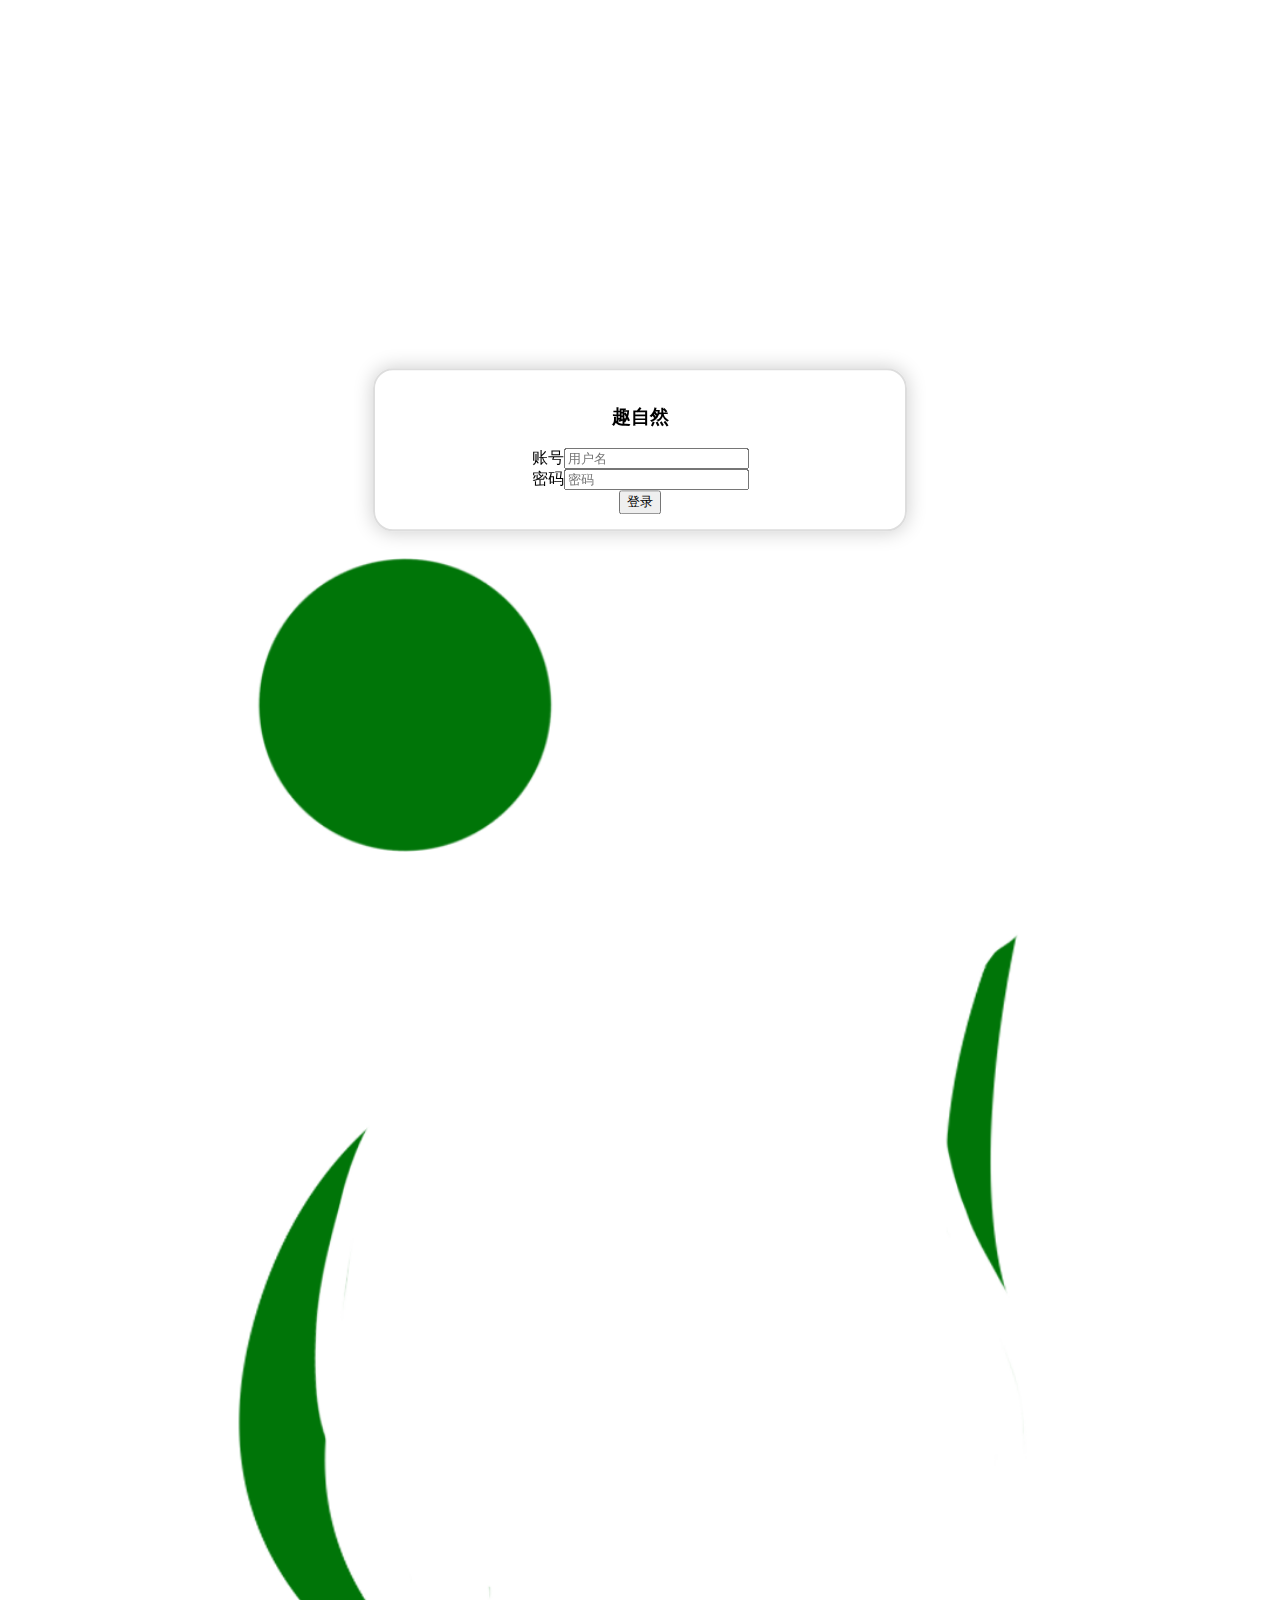
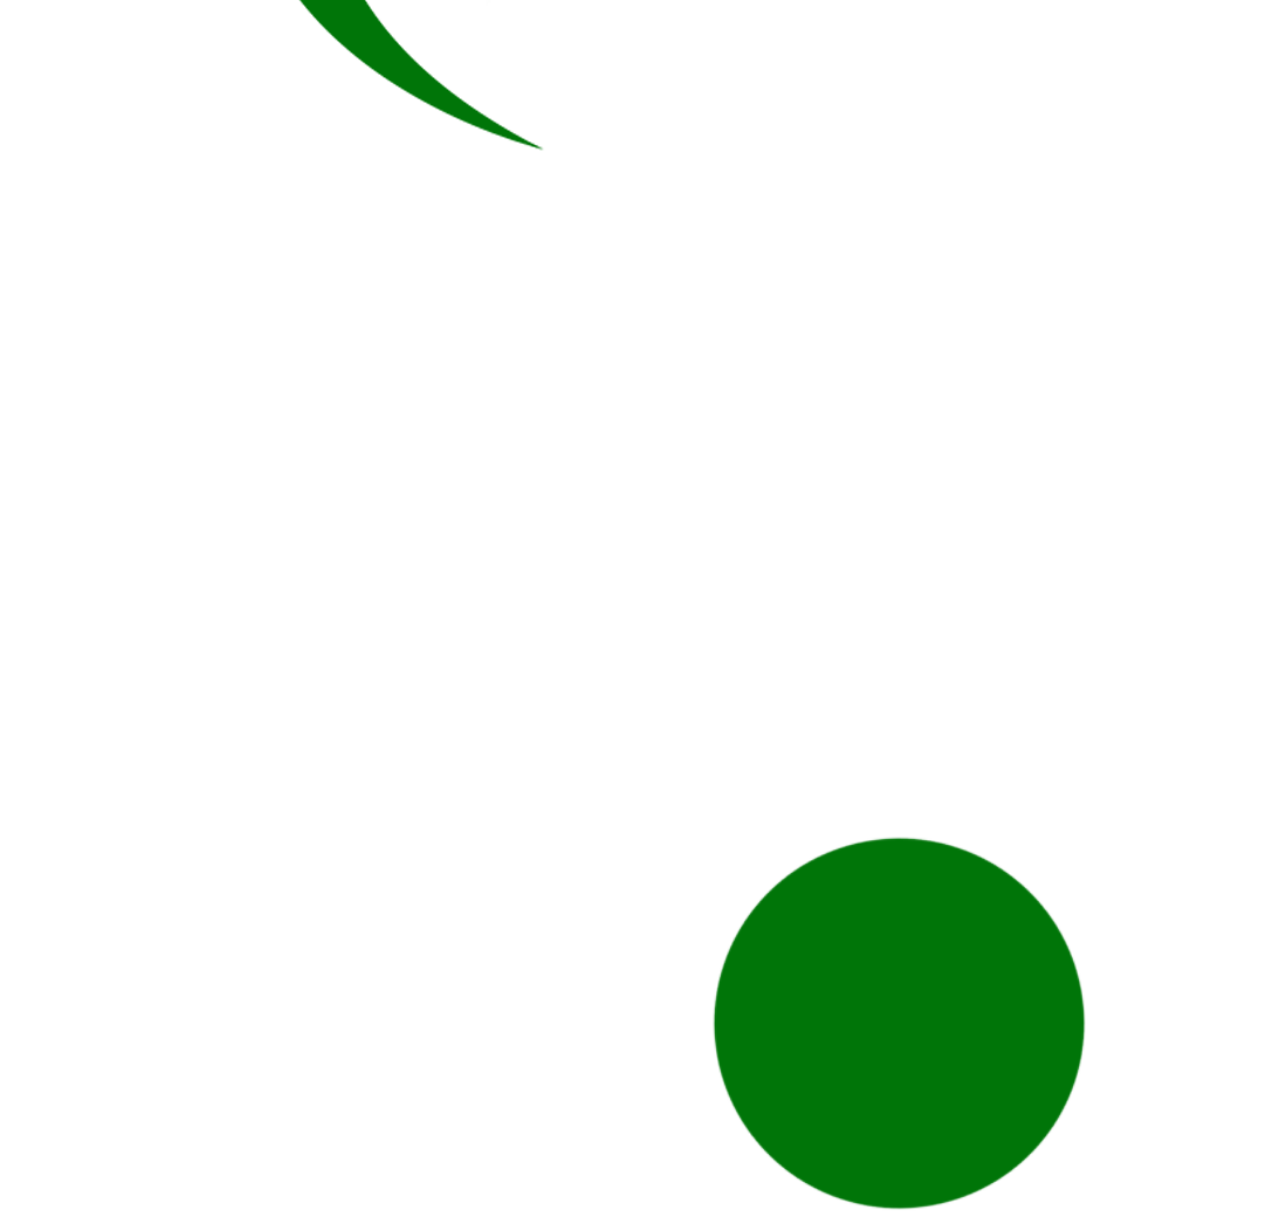
<file: index.html>
<!DOCTYPE html>
<html>
<head>
    <title>GIF动画播放</title>
    <meta charset="UTF-8">
    <meta content="width=device-width, initial-scale=1.0, maximum-scale=1.0, user-scalable=no" name="viewport">
    <meta content="width=device-width, initial-scale=1" name="viewport">
    <style>
        /* 根据需要设置图片容器的宽度和高度 */
        .image-container {
            width: 100%;
            max-width: 100%; /* 图片容器的最大宽度，根据需要调整 */
            height: auto; /* 高度自适应，保持宽高比例 */
            overflow: hidden; /* 超出容器范围的部分隐藏 */
        }
        /* 根据需要设置图像的宽度和高度 */
        .image-container img {
            width: 100%;
            height: auto; /* 高度自适应，保持图像比例 */
        }

    </style>
    <style>
        .input_text{
            border-radius: 10px;
        }
        .login-popup{
            align-items: center;
            border-radius: 20px;
            border: 2px solid #ddd;
            box-shadow: 0 0 20px rgba(0,0,0,0.2);
            position: absolute;
            top: 50%;
            left: 50%;
            transform: translate(-50%, -50%);
            width: 60%;
            max-width: 500px;
            background-color: rgba(255, 255, 255, 0.3);
            padding: 15px;
            backdrop-filter: blur(10px);
            text-align: center;
        }
    </style>
</head>
<body>
<div class="image-container">
    <img src="res/img/SHIO.gif" alt="GIF Animation">
</div>

<script>
    function login(){
        location.replace("opreation.html")
    }
    // 获取图片元素
    var img = document.querySelector('img');

    // 监听图片加载完成事件
    img.addEventListener('load', function() {
        // 设置定时器，在动画播放完成后停留在页面并弹出登录框
        setTimeout(function() {
            // 创建登录框元素
            var loginPopup = document.createElement('div');
            loginPopup.classList.add('login-popup');
            loginPopup.innerHTML = '<h3>趣自然</h3>' +
                '账号<input type="text" placeholder="用户名">' +
                '<br>密码<input type="password" placeholder="密码"><br><button onclick="login()">登录</button>';

            // 将登录框添加到页面中
            document.body.appendChild(loginPopup);
        }, img.duration * 1000); // 使用图片的持续时间作为定时器延迟时间，单位为毫秒
    });
</script>
</body>
</html>
</file>
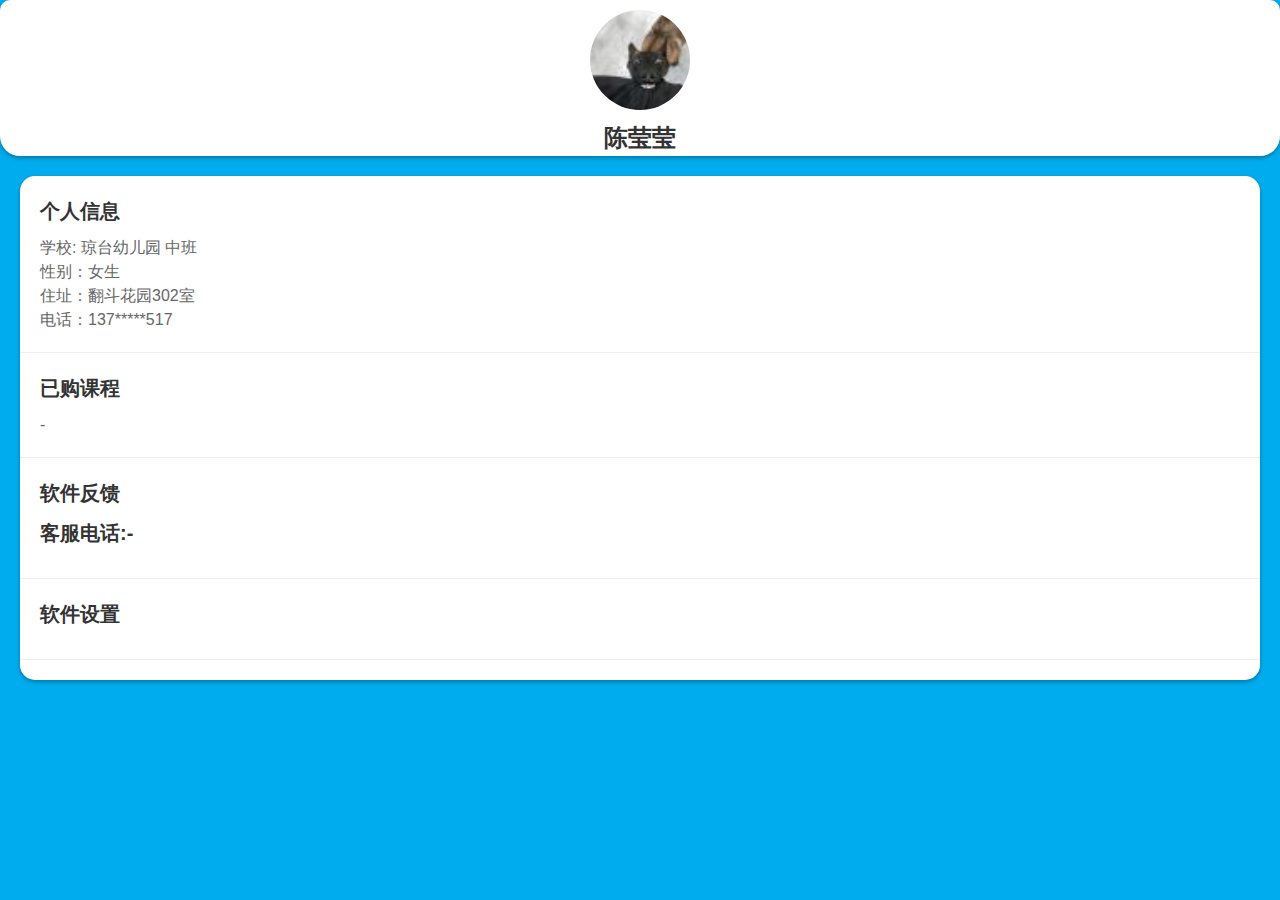
<file: BabyInfo.html>
<!DOCTYPE html>
<html lang="en">
<head>
    <meta charset="UTF-8">
    <meta content="width=device-width, initial-scale=1.0" name="viewport">
    <title>个人页面</title>
    <style>
        * {
            margin: 0;
            padding: 0;
            box-sizing: border-box;
        }

        body {
            background-color: #F5F5F5;
            font-family: Arial, sans-serif;
            font-size: 16px;
            line-height: 1.5;
        }

        header {
            background-color: #FFF;
            height: 10%;
            display: flex;
            flex-direction: column;
            justify-content: center;
            align-items: center;
            box-shadow: 0 2px 4px rgba(0, 0, 0, 0.3);
            border-radius: 10px 10px 20px 20px;
        }

        header img {
            margin-top: 10px;
            width: 100px;
            border-radius: 50%;
        }

        header h1 {
            margin-top: 10px;
            font-size: 24px;
            font-weight: 600;
            color: #333;
        }

        main {
            background-color: #FFF;
            margin: 20px;
            box-shadow: 0 2px 4px rgba(0, 0, 0, 0.3);
            border-radius: 15px;
        }

        .module {
            padding: 20px;
            border-bottom: 1px solid #EEE;
        }

        .module:last-child {
            border-bottom: none;
        }

        .module h2 {
            font-size: 20px;
            font-weight: 600;
            margin-bottom: 10px;
            color: #333;
        }

        .module p {
            font-size: 16px;
            line-height: 1.5;
            color: #666;
        }
    </style>
</head>
<body style="background-color: #00aced">
<header>
    <img alt="头像" src="res/img/man.jpg">
    <h1>陈莹莹</h1>
</header>
<main>
    <div class="module">
        <h2>个人信息</h2>
        <p>学校: 琼台幼儿园 中班</p>
        <p>性别：女生</p>
        <p>住址：翻斗花园302室</p>
        <p>电话：137*****517</p>
    </div>
    <div class="module">
        <h2>已购课程</h2>
        <p>-</p>
    </div>
    <div class="module">
        <h2>软件反馈</h2>
        <h2>客服电话:-</h2>
    </div>
    <div class="module">
        <h2>软件设置</h2>
    </div>
    <div style="padding-top: 20px"></div>
</main>
</body>
</html>
</file>
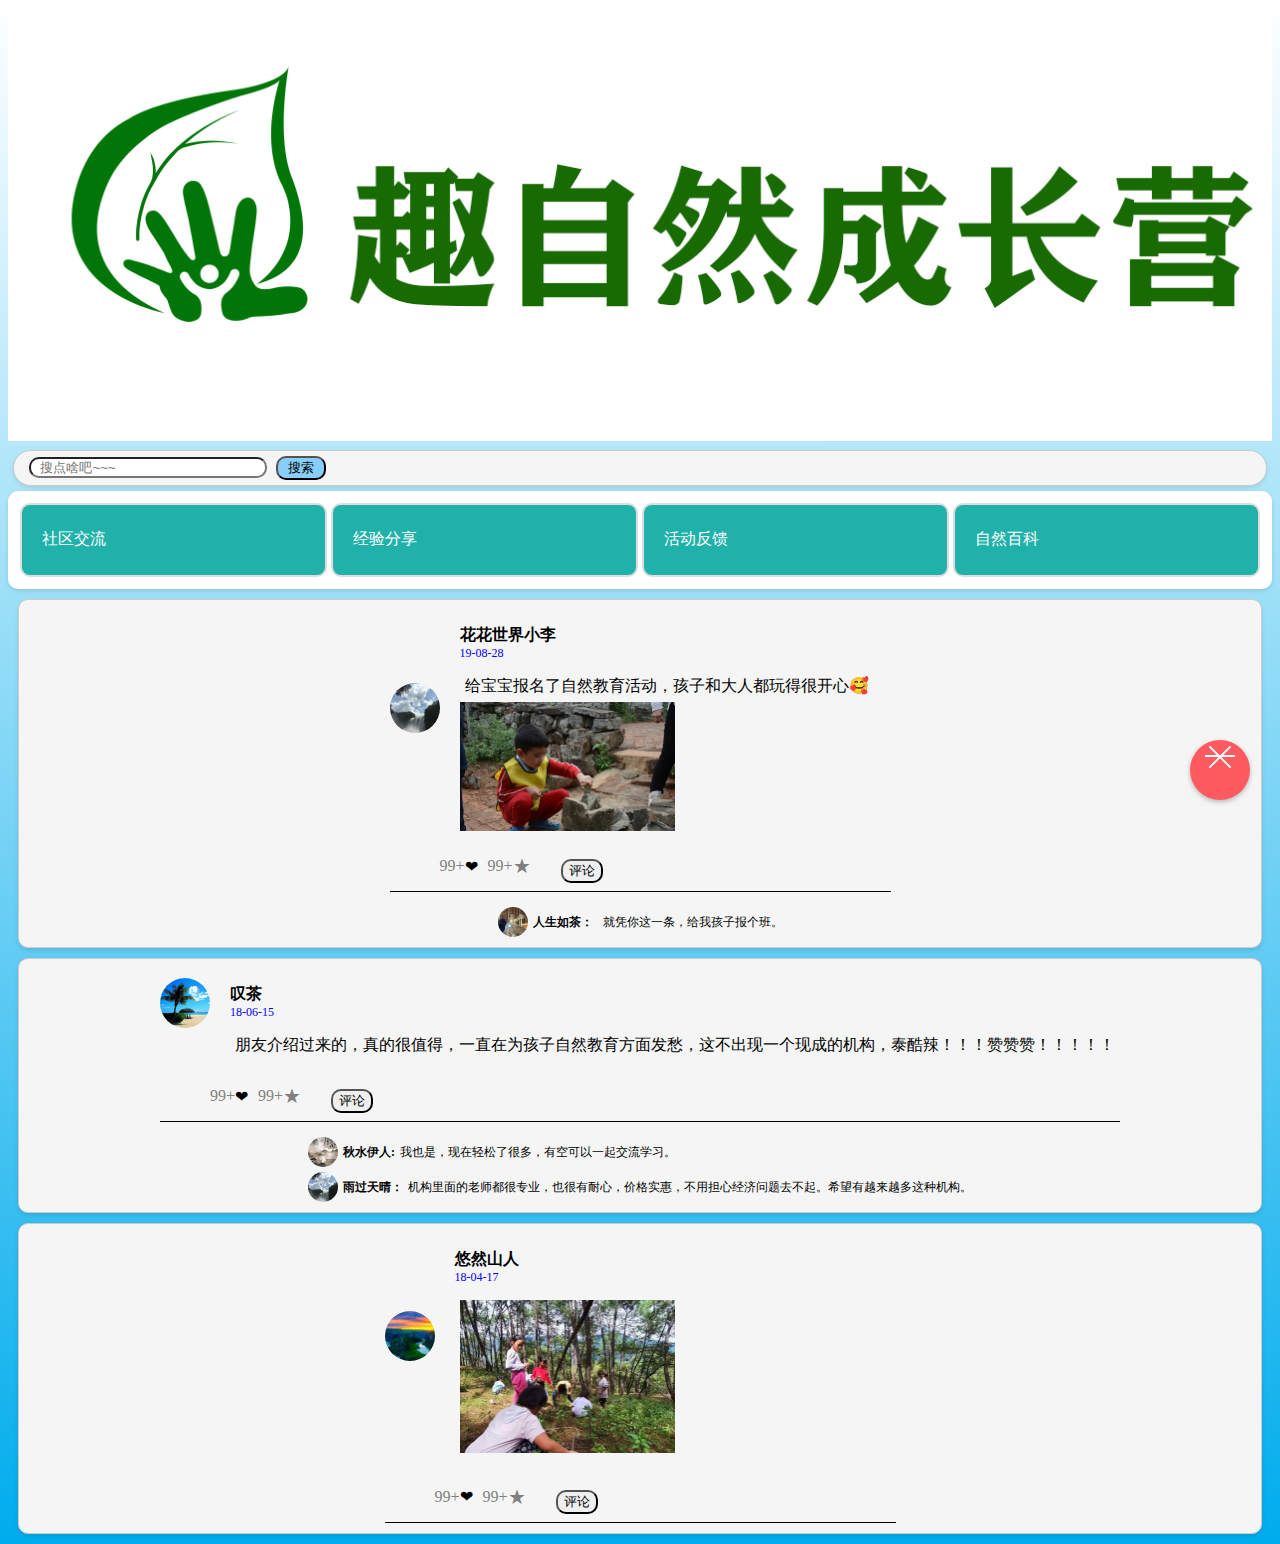
<file: communication_hotel.html>
<!DOCTYPE html>
<html>
<head>
    <meta charset="UTF-8">
    <meta content="width=device-width, initial-scale=1.0, maximum-scale=1.0, user-scalable=no" name="viewport">
    <meta content="width=device-width, initial-scale=1" name="viewport">
    <title>生活驿站</title>

    <link rel="stylesheet" href="css/Tieba.css">
</head>
<body style="background: linear-gradient(to top, #00aced, #ffffff);">
<div class="Title">
    <div class="container">
        <img style="height: 5%" src="res/img/banner.png" alt="Image">
        <div class="overlay"></div>
    </div>

</div>

<div class="modelNew" >
    <input type="text" placeholder="  搜点啥吧~~~"
           style="width: 230px; margin-left: 10px;margin-right: 5px; border-radius: 10px;">
    <input type="submit" value="搜索"
           style="width: 50px;border-radius: 10PX;background-color: lightskyblue;"
           onclick="alert('暂时找不到哦')">
</div>

<div class="floating-button">
    <div class="floating-button-icon">
        <div class="floating-button-cross"></div>
    </div>
</div>
<div class="message-box">
    <form>
        <textarea placeholder="发个帖子和大家聊聊把~~~~"></textarea>
    </form>
    <button type="submit" style="border-radius: 10px;border: 1px solid #ddd;
        background-color: lightskyblue;color: white;margin-bottom: 160px">发布</button>
</div>

<div class="card">
    <div class="NameAndImg">

        <div class="card-a">
            <div class="card-v">
                <a href="communication_new.html" >社区交流</a>
            </div>
        </div>

        <div class="card-a">
            <div class="card-v">
                <a href="">经验分享</a>
            </div>
        </div>

        <div class="card-a">
            <div class="card-v">
                <a href="communication_share.html">活动反馈 </a>
            </div>
        </div>

        <div class="card-a">
            <div class="card-v">
                <a href="communication_knowledge.html">自然百科</a>
            </div>
        </div>

    </div>
</div>
<div class="model">
    <!--帖子1-->
    <div class="post" id="post1">
        <img src="res/img/user/man_9.jpg"  alt="Avatar" class="avatar">
        <div class="post-details">
            <div class="name">花花世界小李</div>
            <div class="time">19-08-28</div>
            <div class="content">给宝宝报名了自然教育活动，孩子和大人都玩得很开心🥰</div>
            <img class="imgShow" src="res/img/photo/img_10.png">
            <div class="actions">
                <p style="color:gray;size: 1px;margin-left: -20px">99+</p>
                <div class="action-item like-icon" onclick="toggleLike('post1')"></div>
                <p style="color:gray;margin-left: -10px;">99+</p>
                <div class="action-item shared-icon" onclick="toggleShare('post1')">&#9733;</div>
                <div class="comment-input">
                    <button class="" style="margin-left:10px;border-radius: 10px " onclick="toggleCommentBox('post1')">评论</button>
                    <div class="comment-box">
                        <textarea placeholder="友好交流吧..."></textarea>
                        <button class="submit-button" onclick="postComment(this, 'post1')">发布</button>
                    </div>
                </div>
            </div>
        </div>
    </div>

    <div class="comments">
        <div class="comment">
            <img src="res/img/user/man_14.jpg" alt="Avatar" class="comment-avatar">
            <div class="comment-name" style="margin-right: 5px;text-align: left">人生如茶：</div>
            <div class="comment-content">就凭你这一条，给我孩子报个班。</div>
        </div>

    </div>
</div>

<div class="model">
    <!--帖子1-->
    <div class="post" id="post2">
        <img src="res/img/user/man_13.jpg"  alt="Avatar" class="avatar">
        <div class="post-details">
            <div class="name">叹茶</div>
            <div class="time">18-06-15</div>
            <div class="content">朋友介绍过来的，真的很值得，一直在为孩子自然教育方面发愁，这不出现一个现成的机构，泰酷辣！！！赞赞赞！！！！！</div>
            <div class="actions">
                <p style="color:gray;size: 1px;margin-left: -20px">99+</p>
                <div class="action-item like-icon" onclick="toggleLike('post2')"></div>
                <p style="color:gray;margin-left: -10px;">99+</p>
                <div class="action-item shared-icon" onclick="toggleShare('post2')">&#9733;</div>
                <div class="comment-input">
                    <button class="" style="margin-left:10px; border-radius: 10px" onclick="toggleCommentBox('post2')">评论</button>
                    <div class="comment-box">
                        <textarea placeholder="良言一句三冬暖..."></textarea>
                        <button class="submit-button" onclick="postComment(this, 'post2')">发布</button>
                    </div>
                </div>
            </div>
        </div>
    </div>

    <!--评论区1-->
    <div class="comments">
        <div class="comment">
            <img src="res/img/user/man_11.jpg" alt="Avatar" class="comment-avatar">
            <div class="comment-name">秋水伊人:</div>
            <div class="comment-content">我也是，现在轻松了很多，有空可以一起交流学习。</div>
        </div>
        <div class="comment">
            <img src="res/img/user/man_9.jpg" alt="Avatar" class="comment-avatar">
            <div class="comment-name" >雨过天晴：</div>
            <div class="comment-content">机构里面的老师都很专业，也很有耐心，价格实惠，不用担心经济问题去不起。希望有越来越多这种机构。</div>
        </div>

    </div>
</div>

<div class="model">
    <!--帖子1-->
    <div class="post" id="post3">
        <img src="res/img/user/man_12.jpg"  alt="Avatar" class="avatar">
        <div class="post-details">
            <div class="name">悠然山人</div>
            <div class="time">18-04-17</div>
            <div class="content"><img class="imgShow" src="res/img/photo/img_8.png"></div>
            <div class="actions">
                <p style="color:gray;size: 1px;margin-left: -20px">99+</p>
                <div class="action-item like-icon" onclick="toggleLike('post3')"></div>
                <p style="color:gray;margin-left: -10px;">99+</p>
                <div class="action-item shared-icon" onclick="toggleShare('post3')">&#9733;</div>
                <div class="comment-input">
                    <button class="" style="margin-left:10px;border-radius: 10px " onclick="toggleCommentBox('post3')">评论</button>
                    <div class="comment-box">
                        <textarea placeholder="随时随地上网冲浪..."></textarea>
                        <button class="submit-button" onclick="postComment(this, 'post3')">发布</button>
                    </div>
                </div>
            </div>
        </div>
    </div>


</div>



<script>
    var isLiked = false;
    var isShared = false;
    var postId = null;

    function toggleLike(postId) {
        var likeButton = document.getElementById(postId).querySelector('.action-item.like-icon');
        isLiked = !isLiked;
        likeButton.classList.toggle('liked');
    }

    function toggleShare(postId) {
        var shareButton = document.getElementById(postId).querySelector('.action-item.shared-icon');
        isShared = !isShared;

        shareButton.classList.toggle('shared');
        hideCommentBox(commentBox);
    }

    function hideCommentBox(commentBox) {
        commentBox.style.display = 'none';
    }

    function toggleCommentBox(postId) {
        var commentBox = document.getElementById(postId).querySelector('.comment-box');
        var isCommentBoxVisible = commentBox.style.display === 'block';

        if (isCommentBoxVisible) {
            commentBox.style.display = 'none';
        } else {
            commentBox.style.display = 'block';
            var commentInput = commentBox.querySelector('textarea');
            commentInput.focus();
        }
    }

    function postComment(button, postId) {
        var commentBox = button.parentNode;
        var commentInput = commentBox.querySelector('textarea');
        var commentContent = commentInput.value;

        if (commentContent.trim() !== '') {
            var commentElement = document.createElement('div');
            commentElement.classList.add('comment');

            var avatarElement = document.createElement('img');
            avatarElement.classList.add('comment-avatar');
            avatarElement.src = 'res/img/man.jpg';
            commentElement.appendChild(avatarElement);

            var nameElement = document.createElement('div');
            nameElement.classList.add('comment-name');
            nameElement.textContent = '我:';
            commentElement.appendChild(nameElement);

            var contentElement = document.createElement('div');
            contentElement.classList.add('comment-content');
            contentElement.textContent = commentContent;
            commentElement.appendChild(contentElement);

            var commentsContainer = document.getElementById(postId).nextElementSibling;
            commentsContainer.appendChild(commentElement);

            commentInput.value = '';
            hideCommentBox(commentBox);
        }
    }

    document.addEventListener('click', function(event) {
        var targetElement = event.target;
        var commentInput = document.querySelector('.comment-input');

        if (!commentInput.contains(targetElement)) {
            hideCommentBox();
        }
    });
</script>
<script>
    const floatingButton = document.querySelector('.floating-button');
    const messageBox = document.querySelector('.message-box');

    floatingButton.addEventListener('click', () => {
        messageBox.style.display = 'flex';
    });

    document.addEventListener('click', (event) => {
        if (!messageBox.contains(event.target) && !floatingButton.contains(event.target)) {
            messageBox.style.display = 'none';
        }
    });

</script>
</body>
</html>
</file>
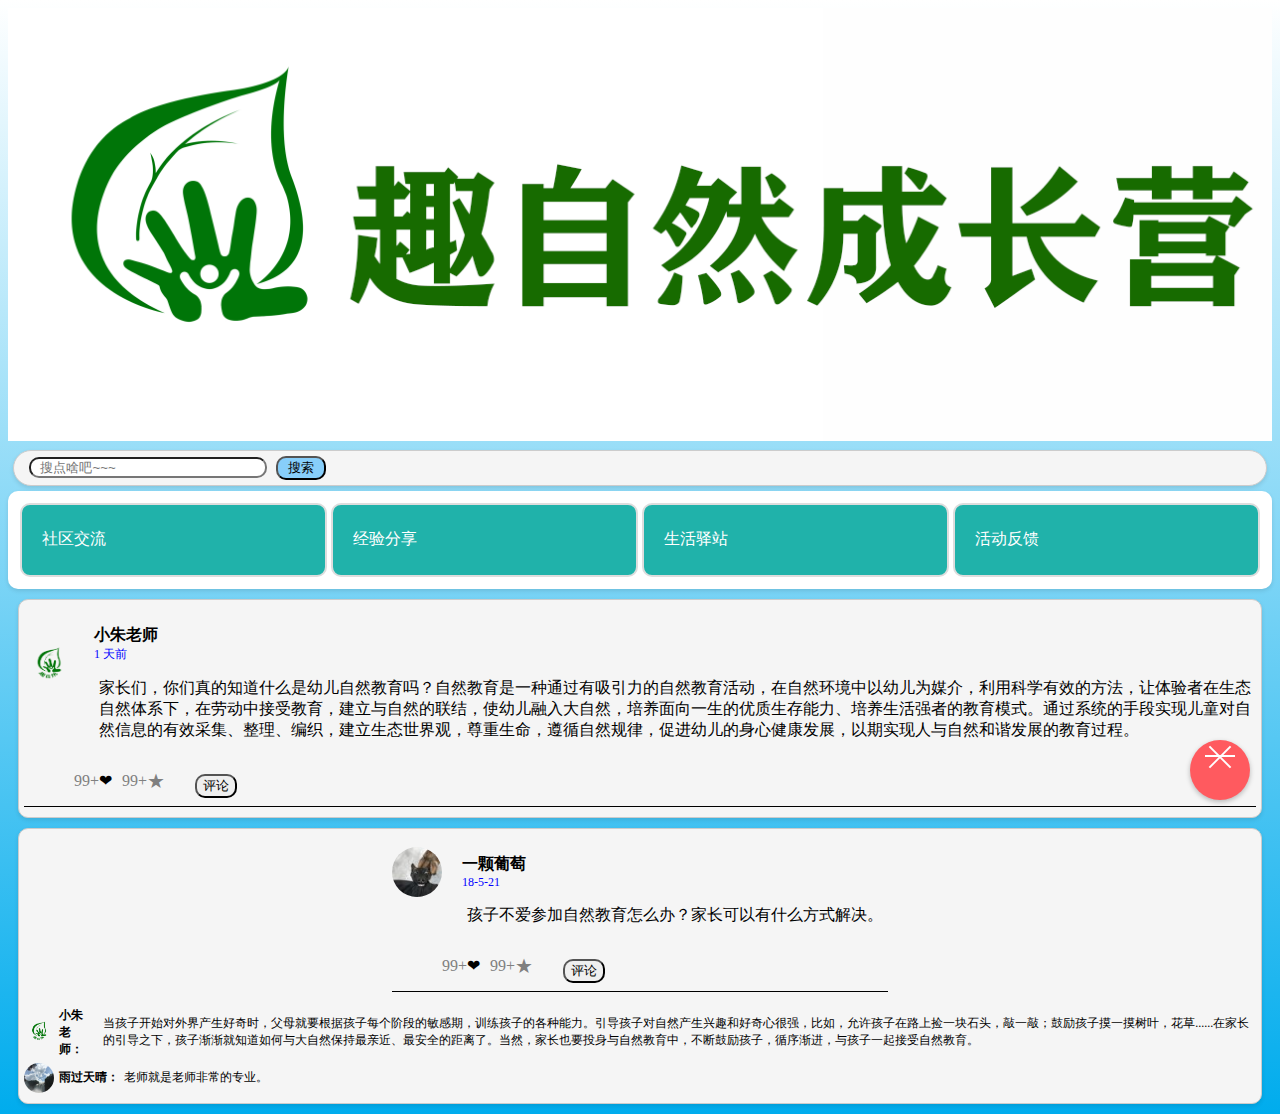
<file: communication_knowledge.html>
<!DOCTYPE html>
<html>
<head>
    <meta charset="UTF-8">
    <meta content="width=device-width, initial-scale=1.0, maximum-scale=1.0, user-scalable=no" name="viewport">
    <meta content="width=device-width, initial-scale=1" name="viewport">
    <title>自然百科</title>

    <link rel="stylesheet" href="css/Tieba.css">
</head>
<body style="background: linear-gradient(to top, #00aced, #ffffff);">
<div class="Title">
    <div class="container">
        <img style="height: 5%" src="res/img/banner.png" alt="Image">
        <div class="overlay"></div>
    </div>

</div>

<div class="modelNew" >
    <input type="text" placeholder="  搜点啥吧~~~"
           style="width: 230px; margin-left: 10px;margin-right: 5px; border-radius: 10px;">
    <input type="submit" value="搜索"
           style="width: 50px;border-radius: 10PX;background-color: lightskyblue;"
           onclick="alert('暂时找不到哦')">
</div>

<div class="floating-button">
    <div class="floating-button-icon">
        <div class="floating-button-cross"></div>
    </div>
</div>
<div class="message-box">
    <form>
        <textarea placeholder="发个帖子和大家聊聊把~~~~"></textarea>
    </form>
    <button type="submit" style="border-radius: 10px;border: 1px solid #ddd;
        background-color: lightskyblue;color: white;margin-bottom: 160px">发布</button>
</div>

<div class="card">
    <div class="NameAndImg">

        <div class="card-a">
            <div class="card-v">
                <a href="communication_new.html" >社区交流</a>
            </div>
        </div>

        <div class="card-a">
            <div class="card-v">
                <a href="#">经验分享</a>
            </div>
        </div>

        <div class="card-a">
            <div class="card-v">
                <a href="communication_hotel.html">生活驿站 </a>
            </div>
        </div>

        <div class="card-a">
            <div class="card-v">
                <a href="communication_share.html">活动反馈</a>
            </div>
        </div>

    </div>
</div>
<div class="model">
    <!--帖子1-->
    <div class="post" id="post1">
        <img src="img/logo.png"  alt="Avatar" class="avatar">
        <div class="post-details">
            <div class="name">小朱老师</div>
            <div class="time">1 天前</div>
            <div class="content">家长们，你们真的知道什么是幼儿自然教育吗？自然教育是一种通过有吸引力的自然教育活动，在自然环境中以幼儿为媒介，利用科学有效的方法，让体验者在生态自然体系下，在劳动中接受教育，建立与自然的联结，使幼儿融入大自然，培养面向一生的优质生存能力、培养生活强者的教育模式。通过系统的手段实现儿童对自然信息的有效采集、整理、编织，建立生态世界观，尊重生命，遵循自然规律，促进幼儿的身心健康发展，以期实现人与自然和谐发展的教育过程。</div>
            <div class="actions">
                <p style="color:gray;size: 1px;margin-left: -20px">99+</p>
                <div class="action-item like-icon" onclick="toggleLike('post1')"></div>
                <p style="color:gray;margin-left: -10px;">99+</p>
                <div class="action-item shared-icon" onclick="toggleShare('post1')">&#9733;</div>
                <div class="comment-input">
                    <button class="" style="margin-left:10px;border-radius: 10px " onclick="toggleCommentBox('post1')">评论</button>
                    <div class="comment-box">
                        <textarea placeholder="友好交流吧..."></textarea>
                        <button class="submit-button" onclick="postComment(this, 'post1')">发布</button>
                    </div>
                </div>
            </div>
        </div>
    </div>


</div>

<div class="model">
    <!--帖子1-->
    <div class="post" id="post2">
        <img src="res/img/man.jpg"  alt="Avatar" class="avatar">
        <div class="post-details">
            <div class="name">一颗葡萄</div>
            <div class="time">18-5-21</div>
            <div class="content">孩子不爱参加自然教育怎么办？家长可以有什么方式解决。</div>
            <div class="actions">
                <p style="color:gray;size: 1px;margin-left: -20px">99+</p>
                <div class="action-item like-icon" onclick="toggleLike('post2')"></div>
                <p style="color:gray;margin-left: -10px;">99+</p>
                <div class="action-item shared-icon" onclick="toggleShare('post2')">&#9733;</div>
                <div class="comment-input">
                    <button class="" style="margin-left:10px; border-radius: 10px" onclick="toggleCommentBox('post2')">评论</button>
                    <div class="comment-box">
                        <textarea placeholder="良言一句三冬暖..."></textarea>
                        <button class="submit-button" onclick="postComment(this, 'post2')">发布</button>
                    </div>
                </div>
            </div>
        </div>
    </div>

    <!--评论区1-->
    <div class="comments">
        <div class="comment">
            <img src="img/logo.png" alt="Avatar" class="comment-avatar">
            <div class="comment-name" style="margin-right: 5px;text-align: left">小朱老师：</div>
            <div class="comment-content">当孩子开始对外界产生好奇时，父母就要根据孩子每个阶段的敏感期，训练孩子的各种能力。引导孩子对自然产生兴趣和好奇心很强，比如，允许孩子在路上捡一块石头，敲一敲；鼓励孩子摸一摸树叶，花草......在家长的引导之下，孩子渐渐就知道如何与大自然保持最亲近、最安全的距离了。当然，家长也要投身与自然教育中，不断鼓励孩子，循序渐进，与孩子一起接受自然教育。</div>
        </div>
        <div class="comment">
            <img src="res/img/user/man_9.jpg" alt="Avatar" class="comment-avatar">
            <div class="comment-name" >雨过天晴：</div>
            <div class="comment-content">老师就是老师非常的专业。</div>
        </div>

    </div>
</div>


<script>
    var isLiked = false;
    var isShared = false;
    var postId = null;

    function toggleLike(postId) {
        var likeButton = document.getElementById(postId).querySelector('.action-item.like-icon');
        isLiked = !isLiked;
        likeButton.classList.toggle('liked');
    }

    function toggleShare(postId) {
        var shareButton = document.getElementById(postId).querySelector('.action-item.shared-icon');
        isShared = !isShared;

        shareButton.classList.toggle('shared');
        hideCommentBox(commentBox);
    }

    function hideCommentBox(commentBox) {
        commentBox.style.display = 'none';
    }

    function toggleCommentBox(postId) {
        var commentBox = document.getElementById(postId).querySelector('.comment-box');
        var isCommentBoxVisible = commentBox.style.display === 'block';

        if (isCommentBoxVisible) {
            commentBox.style.display = 'none';
        } else {
            commentBox.style.display = 'block';
            var commentInput = commentBox.querySelector('textarea');
            commentInput.focus();
        }
    }

    function postComment(button, postId) {
        var commentBox = button.parentNode;
        var commentInput = commentBox.querySelector('textarea');
        var commentContent = commentInput.value;

        if (commentContent.trim() !== '') {
            var commentElement = document.createElement('div');
            commentElement.classList.add('comment');

            var avatarElement = document.createElement('img');
            avatarElement.classList.add('comment-avatar');
            avatarElement.src = 'res/img/man.jpg';
            commentElement.appendChild(avatarElement);

            var nameElement = document.createElement('div');
            nameElement.classList.add('comment-name');
            nameElement.textContent = '我:';
            commentElement.appendChild(nameElement);

            var contentElement = document.createElement('div');
            contentElement.classList.add('comment-content');
            contentElement.textContent = commentContent;
            commentElement.appendChild(contentElement);

            var commentsContainer = document.getElementById(postId).nextElementSibling;
            commentsContainer.appendChild(commentElement);

            commentInput.value = '';
            hideCommentBox(commentBox);
        }
    }

    document.addEventListener('click', function(event) {
        var targetElement = event.target;
        var commentInput = document.querySelector('.comment-input');

        if (!commentInput.contains(targetElement)) {
            hideCommentBox();
        }
    });
</script>
<script>
    const floatingButton = document.querySelector('.floating-button');
    const messageBox = document.querySelector('.message-box');

    floatingButton.addEventListener('click', () => {
        messageBox.style.display = 'flex';
    });

    document.addEventListener('click', (event) => {
        if (!messageBox.contains(event.target) && !floatingButton.contains(event.target)) {
            messageBox.style.display = 'none';
        }
    });

</script>
</body>
</html>
</file>
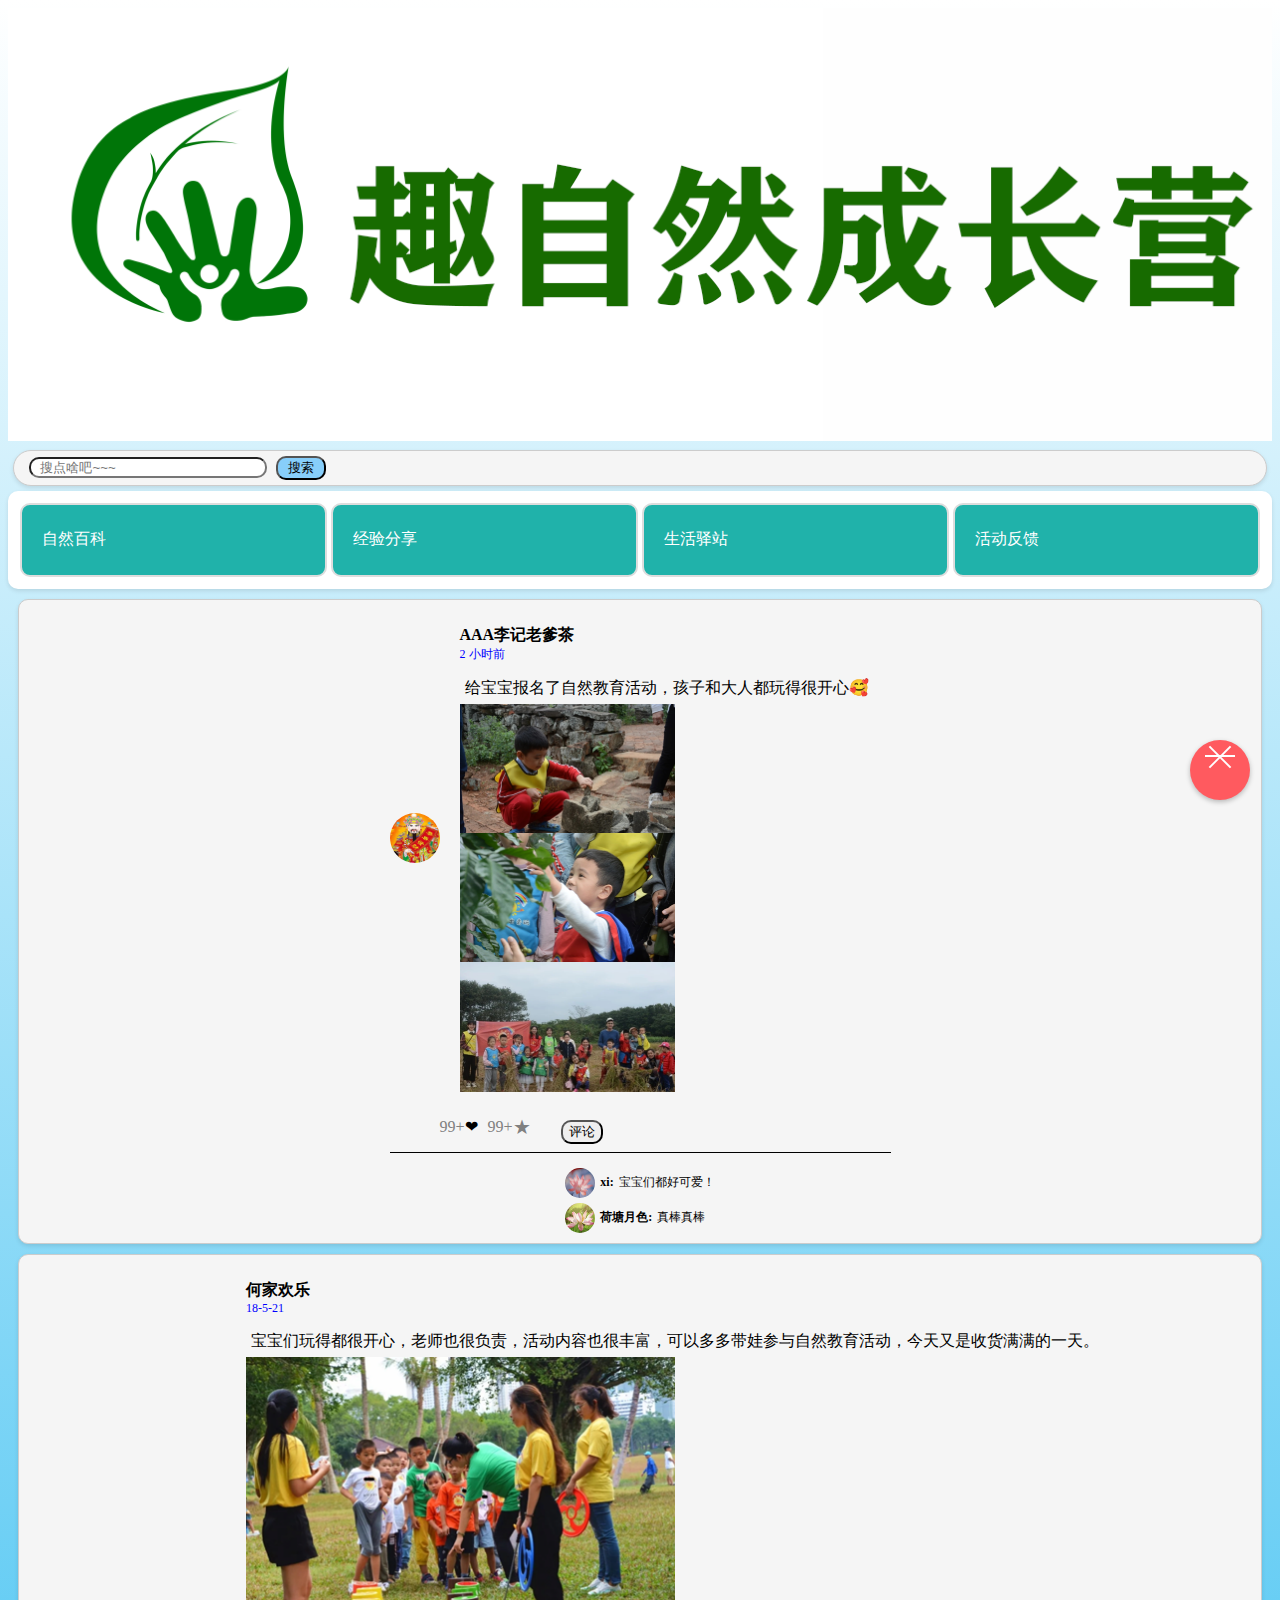
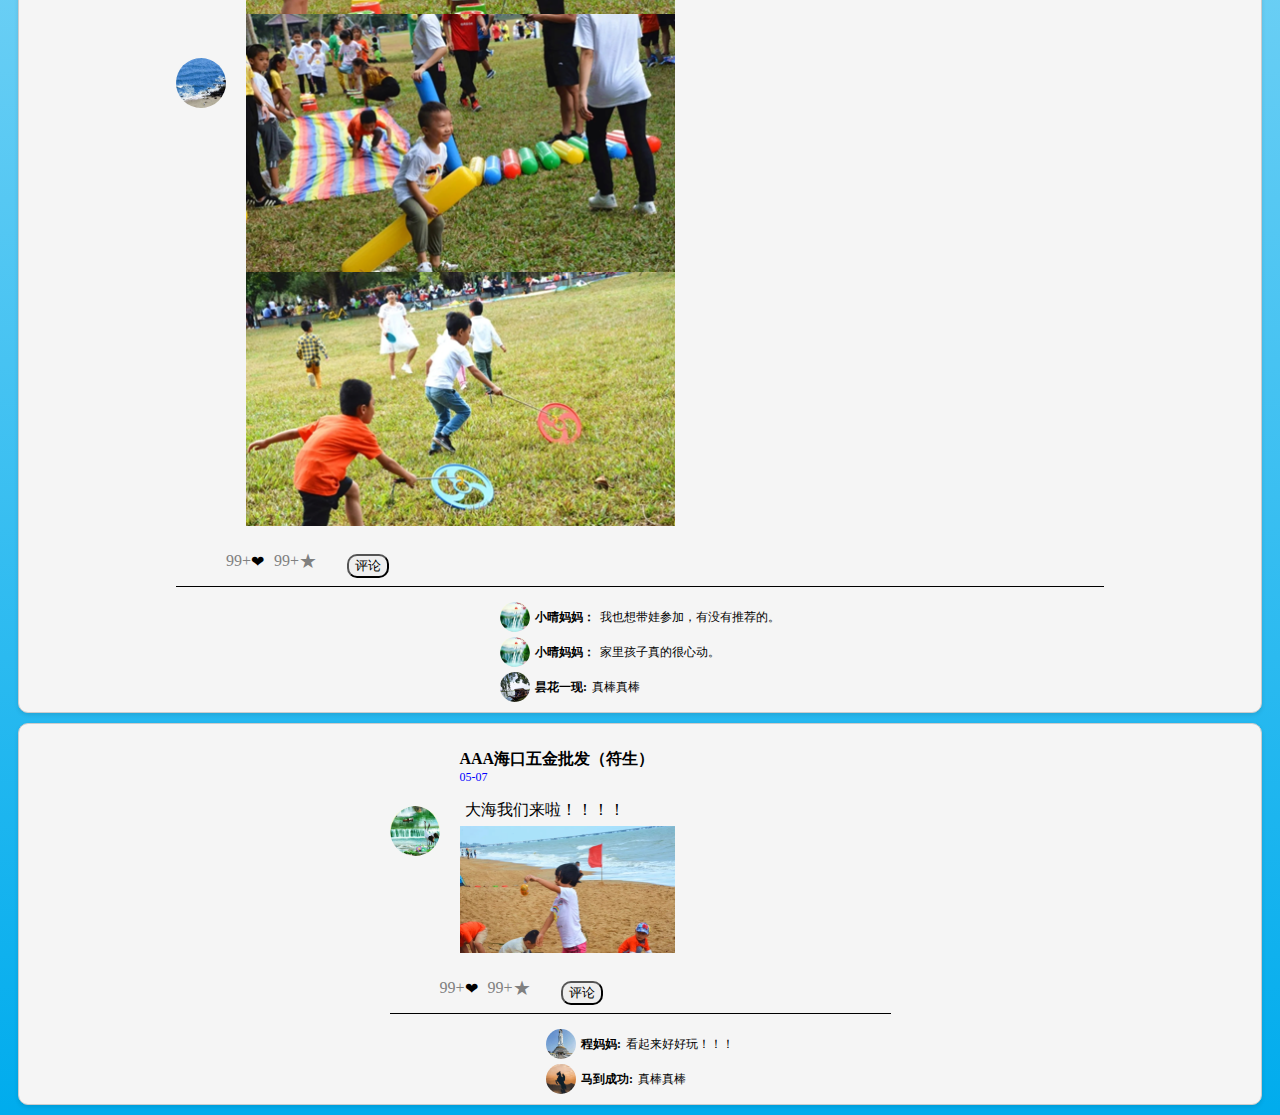
<file: communication_new.html>
<!DOCTYPE html>
<html>
<head>
    <meta charset="UTF-8">
    <meta content="width=device-width, initial-scale=1.0, maximum-scale=1.0, user-scalable=no" name="viewport">
    <meta content="width=device-width, initial-scale=1" name="viewport">
    <title>社区交流</title>

    <link rel="stylesheet" href="css/Tieba.css">
</head>
<body style="background: linear-gradient(to top, #00aced, #ffffff);">
<div class="Title">
    <div class="container">
        <img style="height: 5%" src="res/img/banner.png" alt="Image">
        <div class="overlay"></div>
    </div>

</div>

<div class="modelNew" >
    <input type="text" placeholder="  搜点啥吧~~~"
           style="width: 230px; margin-left: 10px;margin-right: 5px; border-radius: 10px;">
    <input type="submit" value="搜索"
           style="width: 50px;border-radius: 10PX;background-color: lightskyblue;"
    onclick="alert('暂时找不到哦')">
</div>

<div class="floating-button">
    <div class="floating-button-icon">
        <div class="floating-button-cross"></div>
    </div>
</div>
<div class="message-box">
    <form>
        <textarea placeholder="发个帖子和大家聊聊把~~~~"></textarea>
    </form>
    <button type="submit" style="border-radius: 10px;border: 1px solid #ddd;
        background-color: lightskyblue;color: white;margin-bottom: 160px">发布</button>
</div>

<div class="card">
    <div class="NameAndImg">

        <div class="card-a">
            <div class="card-v">
                <a href="communication_knowledge.html" >自然百科</a>
            </div>
        </div>

        <div class="card-a">
            <div class="card-v">
                <a href="#">经验分享</a>
            </div>
        </div>

        <div class="card-a">
            <div class="card-v">
                <a href="communication_hotel.html">生活驿站 </a>
            </div>
        </div>

        <div class="card-a">
            <div class="card-v">
                <a href="communication_share.html">活动反馈</a>
            </div>
        </div>

    </div>
</div>
<div class="model">
    <!--帖子1-->
    <div class="post" id="post1">
        <img src="res/img/user/man_3.jpg"  alt="Avatar" class="avatar">
        <div class="post-details">
            <div class="name">AAA李记老爹茶</div>
            <div class="time">2 小时前</div>
            <div class="content">给宝宝报名了自然教育活动，孩子和大人都玩得很开心🥰
            </div>
            <img class="imgShow" src="res/img/photo/img.png">
            <img class="imgShow" src="res/img/photo/img_1.png">
            <img class="imgShow" src="res/img/photo/img_2.png">
            <div class="actions">
                <p style="color:gray;size: 1px;margin-left: -20px">99+</p>
                <div class="action-item like-icon" onclick="toggleLike('post1')"></div>
                <p style="color:gray;margin-left: -10px;">99+</p>
                <div class="action-item shared-icon" onclick="toggleShare('post1')">&#9733;</div>
                <div class="comment-input">
                    <button class="" style="margin-left:10px;border-radius: 10px " onclick="toggleCommentBox('post1')">评论</button>
                    <div class="comment-box">
                        <textarea placeholder="友好交流吧..."></textarea>
                        <button class="submit-button" onclick="postComment(this, 'post1')">发布</button>
                    </div>
                </div>
            </div>
        </div>
    </div>

    <!--评论区1-->
    <div class="comments">
        <div class="comment">
            <img src="res/img/user/man.jpg" alt="Avatar" class="comment-avatar">
            <div class="comment-name">xi:</div>
            <div class="comment-content">宝宝们都好可爱！</div>
        </div>
        <div class="comment">
            <img src="res/img/user/man_1.jpg" alt="Avatar" class="comment-avatar">
            <div class="comment-name">荷塘月色:</div>
            <div class="comment-content">真棒真棒</div>
        </div>
    </div>
</div>

<div class="model">
    <!--帖子1-->
    <div class="post" id="post2">
        <img src="res/img/user/man_4.jpg"  alt="Avatar" class="avatar">
        <div class="post-details">
            <div class="name">何家欢乐</div>
            <div class="time">18-5-21</div>
            <div class="content">宝宝们玩得都很开心，老师也很负责，活动内容也很丰富，可以多多带娃参与自然教育活动，今天又是收货满满的一天。
            </div>
            <img class="imgShow" src="res/img/photo/img_3.png">
            <img class="imgShow" src="res/img/photo/img_4.png">
            <img class="imgShow" src="res/img/photo/img_5.png">
            <div class="actions">
                <p style="color:gray;size: 1px;margin-left: -20px">99+</p>
                <div class="action-item like-icon" onclick="toggleLike('post2')"></div>
                <p style="color:gray;margin-left: -10px;">99+</p>
                <div class="action-item shared-icon" onclick="toggleShare('post2')">&#9733;</div>
                <div class="comment-input">
                    <button class="" style="margin-left:10px; border-radius: 10px" onclick="toggleCommentBox('post2')">评论</button>
                    <div class="comment-box">
                        <textarea placeholder="良言一句三冬暖..."></textarea>
                        <button class="submit-button" onclick="postComment(this, 'post2')">发布</button>
                    </div>
                </div>
            </div>
        </div>
    </div>

    <!--评论区1-->
    <div class="comments">
        <div class="comment">
            <img src="res/img/user/man_2.jpg" alt="Avatar" class="comment-avatar">
            <div class="comment-name">小晴妈妈：</div>
            <div class="comment-content">我也想带娃参加，有没有推荐的。</div>
        </div>
        <div class="comment">
            <img src="res/img/user/man_2.jpg" alt="Avatar" class="comment-avatar">
            <div class="comment-name">小晴妈妈：</div>
            <div class="comment-content">家里孩子真的很心动。</div>
        </div>

        <div class="comment">
            <img src="res/img/user/man_5.jpg" alt="Avatar" class="comment-avatar">
            <div class="comment-name">昙花一现:</div>
            <div class="comment-content">真棒真棒</div>
        </div>
    </div>
</div>

<div class="model">
    <!--帖子1-->
    <div class="post" id="post3">
        <img src="res/img/user/man_6.jpg"  alt="Avatar" class="avatar">
        <div class="post-details">
            <div class="name">AAA海口五金批发（符生）</div>
            <div class="time">05-07</div>
            <div class="content">大海我们来啦！！！！</div>
            <img class="imgShow" src="res/img/photo/img_6.png">
            <div class="actions">
                <p style="color:gray;size: 1px;margin-left: -20px">99+</p>
                <div class="action-item like-icon" onclick="toggleLike('post3')"></div>
                <p style="color:gray;margin-left: -10px;">99+</p>
                <div class="action-item shared-icon" onclick="toggleShare('post3')">&#9733;</div>
                <div class="comment-input">
                    <button class="" style="margin-left:10px;border-radius: 10px " onclick="toggleCommentBox('post3')">评论</button>
                    <div class="comment-box">
                        <textarea placeholder="随时随地上网冲浪..."></textarea>
                        <button class="submit-button" onclick="postComment(this, 'post3')">发布</button>
                    </div>
                </div>
            </div>
        </div>
    </div>

    <!--评论区1-->
    <div class="comments">
        <div class="comment">
            <img src="res/img/user/man_7.jpg" alt="Avatar" class="comment-avatar">
            <div class="comment-name">程妈妈:</div>
            <div class="comment-content">看起来好好玩！！！</div>
        </div>
        <div class="comment">
            <img src="res/img/user/man_8.jpg" alt="Avatar" class="comment-avatar">
            <div class="comment-name">马到成功:</div>
            <div class="comment-content">真棒真棒</div>
        </div>
    </div>
</div>



<script>
    var isLiked = false;
    var isShared = false;
    var postId = null;

    function toggleLike(postId) {
        var likeButton = document.getElementById(postId).querySelector('.action-item.like-icon');
        isLiked = !isLiked;
        likeButton.classList.toggle('liked');
    }

    function toggleShare(postId) {
        var shareButton = document.getElementById(postId).querySelector('.action-item.shared-icon');
        isShared = !isShared;

        shareButton.classList.toggle('shared');
        hideCommentBox(commentBox);
    }

    function hideCommentBox(commentBox) {
        commentBox.style.display = 'none';
    }

    function toggleCommentBox(postId) {
        var commentBox = document.getElementById(postId).querySelector('.comment-box');
        var isCommentBoxVisible = commentBox.style.display === 'block';

        if (isCommentBoxVisible) {
            commentBox.style.display = 'none';
        } else {
            commentBox.style.display = 'block';
            var commentInput = commentBox.querySelector('textarea');
            commentInput.focus();
        }
    }

    function postComment(button, postId) {
        var commentBox = button.parentNode;
        var commentInput = commentBox.querySelector('textarea');
        var commentContent = commentInput.value;

        if (commentContent.trim() !== '') {
            var commentElement = document.createElement('div');
            commentElement.classList.add('comment');

            var avatarElement = document.createElement('img');
            avatarElement.classList.add('comment-avatar');
            avatarElement.src = 'res/img/man.jpg';
            commentElement.appendChild(avatarElement);

            var nameElement = document.createElement('div');
            nameElement.classList.add('comment-name');
            nameElement.textContent = '我:';
            commentElement.appendChild(nameElement);

            var contentElement = document.createElement('div');
            contentElement.classList.add('comment-content');
            contentElement.textContent = commentContent;
            commentElement.appendChild(contentElement);

            var commentsContainer = document.getElementById(postId).nextElementSibling;
            commentsContainer.appendChild(commentElement);

            commentInput.value = '';
            hideCommentBox(commentBox);
        }
    }

    document.addEventListener('click', function(event) {
        var targetElement = event.target;
        var commentInput = document.querySelector('.comment-input');

        if (!commentInput.contains(targetElement)) {
            hideCommentBox();
        }
    });
</script>
<script>
    const floatingButton = document.querySelector('.floating-button');
    const messageBox = document.querySelector('.message-box');

    floatingButton.addEventListener('click', () => {
        messageBox.style.display = 'flex';
    });

    document.addEventListener('click', (event) => {
        if (!messageBox.contains(event.target) && !floatingButton.contains(event.target)) {
            messageBox.style.display = 'none';
        }
    });

</script>
</body>
</html>
</file>
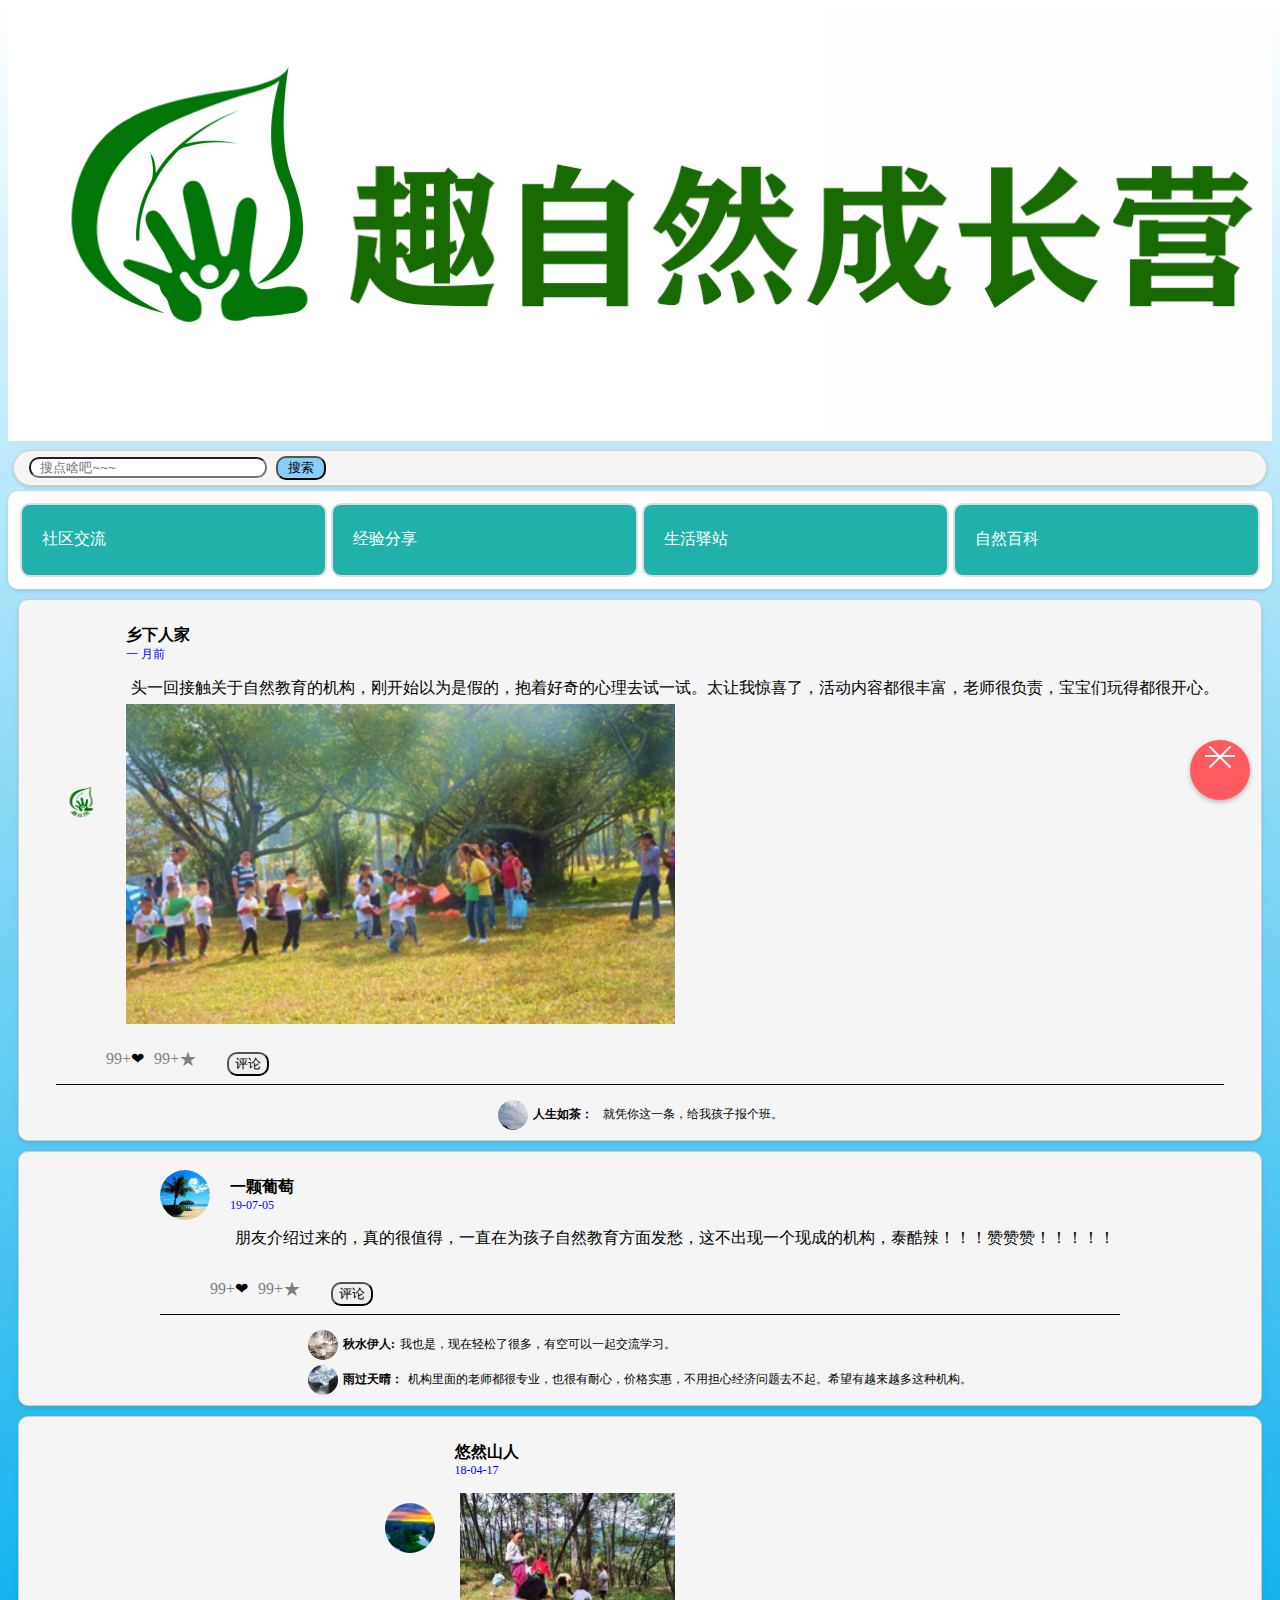
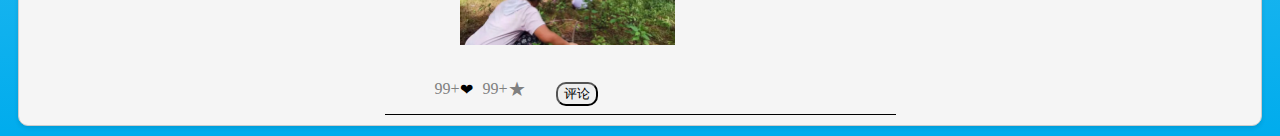
<file: communication_share.html>
<!DOCTYPE html>
<html>
<head>
    <meta charset="UTF-8">
    <meta content="width=device-width, initial-scale=1.0, maximum-scale=1.0, user-scalable=no" name="viewport">
    <meta content="width=device-width, initial-scale=1" name="viewport">
    <title>活动反馈</title>

    <link rel="stylesheet" href="css/Tieba.css">
</head>
<body style="background: linear-gradient(to top, #00aced, #ffffff);">
<div class="Title">
    <div class="container">
        <img style="height: 5%" src="res/img/banner.png" alt="Image">
        <div class="overlay"></div>
    </div>

</div>

<div class="modelNew" >
    <input type="text" placeholder="  搜点啥吧~~~"
           style="width: 230px; margin-left: 10px;margin-right: 5px; border-radius: 10px;">
    <input type="submit" value="搜索"
           style="width: 50px;border-radius: 10PX;background-color: lightskyblue;"
           onclick="alert('暂时找不到哦')">
</div>

<div class="floating-button">
    <div class="floating-button-icon">
        <div class="floating-button-cross"></div>
    </div>
</div>
<div class="message-box">
    <form>
        <textarea placeholder="发个帖子和大家聊聊把~~~~"></textarea>
    </form>
    <button type="submit" style="border-radius: 10px;border: 1px solid #ddd;
        background-color: lightskyblue;color: white;margin-bottom: 160px">发布</button>
</div>

<div class="card">
    <div class="NameAndImg">

        <div class="card-a">
            <div class="card-v">
                <a href="communication_new.html" >社区交流</a>
            </div>
        </div>

        <div class="card-a">
            <div class="card-v">
                <a href="#">经验分享</a>
            </div>
        </div>

        <div class="card-a">
            <div class="card-v">
                <a href="communication_hotel.html">生活驿站 </a>
            </div>
        </div>

        <div class="card-a">
            <div class="card-v">
                <a href="communication_knowledge.html">自然百科</a>
            </div>
        </div>

    </div>
</div>
<div class="model">
    <!--帖子1-->
    <div class="post" id="post1">
        <img src="img/logo.png"  alt="Avatar" class="avatar">
        <div class="post-details">
            <div class="name">乡下人家</div>
            <div class="time">一 月前</div>
            <div class="content">头一回接触关于自然教育的机构，刚开始以为是假的，抱着好奇的心理去试一试。太让我惊喜了，活动内容都很丰富，老师很负责，宝宝们玩得都很开心。</div>
            <img class="imgShow" src="res/img/photo/img_7.png">
            <div class="actions">
                <p style="color:gray;size: 1px;margin-left: -20px">99+</p>
                <div class="action-item like-icon" onclick="toggleLike('post1')"></div>
                <p style="color:gray;margin-left: -10px;">99+</p>
                <div class="action-item shared-icon" onclick="toggleShare('post1')">&#9733;</div>
                <div class="comment-input">
                    <button class="" style="margin-left:10px;border-radius: 10px " onclick="toggleCommentBox('post1')">评论</button>
                    <div class="comment-box">
                        <textarea placeholder="友好交流吧..."></textarea>
                        <button class="submit-button" onclick="postComment(this, 'post1')">发布</button>
                    </div>
                </div>
            </div>
        </div>
    </div>

    <div class="comments">
        <div class="comment">
            <img src="res/img/user/man_10.jpg" alt="Avatar" class="comment-avatar">
            <div class="comment-name" style="margin-right: 5px;text-align: left">人生如茶：</div>
            <div class="comment-content">就凭你这一条，给我孩子报个班。</div>
        </div>

    </div>
</div>

<div class="model">
    <!--帖子1-->
    <div class="post" id="post2">
        <img src="res/img/user/man_13.jpg"  alt="Avatar" class="avatar">
        <div class="post-details">
            <div class="name">一颗葡萄</div>
            <div class="time">19-07-05</div>
            <div class="content">朋友介绍过来的，真的很值得，一直在为孩子自然教育方面发愁，这不出现一个现成的机构，泰酷辣！！！赞赞赞！！！！！</div>
            <div class="actions">
                <p style="color:gray;size: 1px;margin-left: -20px">99+</p>
                <div class="action-item like-icon" onclick="toggleLike('post2')"></div>
                <p style="color:gray;margin-left: -10px;">99+</p>
                <div class="action-item shared-icon" onclick="toggleShare('post2')">&#9733;</div>
                <div class="comment-input">
                    <button class="" style="margin-left:10px; border-radius: 10px" onclick="toggleCommentBox('post2')">评论</button>
                    <div class="comment-box">
                        <textarea placeholder="良言一句三冬暖..."></textarea>
                        <button class="submit-button" onclick="postComment(this, 'post2')">发布</button>
                    </div>
                </div>
            </div>
        </div>
    </div>

    <!--评论区1-->
    <div class="comments">
        <div class="comment">
            <img src="res/img/user/man_11.jpg" alt="Avatar" class="comment-avatar">
            <div class="comment-name">秋水伊人:</div>
            <div class="comment-content">我也是，现在轻松了很多，有空可以一起交流学习。</div>
        </div>
        <div class="comment">
            <img src="res/img/user/man_9.jpg" alt="Avatar" class="comment-avatar">
            <div class="comment-name" >雨过天晴：</div>
            <div class="comment-content">机构里面的老师都很专业，也很有耐心，价格实惠，不用担心经济问题去不起。希望有越来越多这种机构。</div>
        </div>

    </div>
</div>

<div class="model">
    <!--帖子1-->
    <div class="post" id="post3">
        <img src="res/img/user/man_12.jpg"  alt="Avatar" class="avatar">
        <div class="post-details">
            <div class="name">悠然山人</div>
            <div class="time">18-04-17</div>
            <div class="content"><img class="imgShow" src="res/img/photo/img_8.png"></div>
            <div class="actions">
                <p style="color:gray;size: 1px;margin-left: -20px">99+</p>
                <div class="action-item like-icon" onclick="toggleLike('post3')"></div>
                <p style="color:gray;margin-left: -10px;">99+</p>
                <div class="action-item shared-icon" onclick="toggleShare('post3')">&#9733;</div>
                <div class="comment-input">
                    <button class="" style="margin-left:10px;border-radius: 10px " onclick="toggleCommentBox('post3')">评论</button>
                    <div class="comment-box">
                        <textarea placeholder="随时随地上网冲浪..."></textarea>
                        <button class="submit-button" onclick="postComment(this, 'post3')">发布</button>
                    </div>
                </div>
            </div>
        </div>
    </div>


</div>



<script>
    var isLiked = false;
    var isShared = false;
    var postId = null;

    function toggleLike(postId) {
        var likeButton = document.getElementById(postId).querySelector('.action-item.like-icon');
        isLiked = !isLiked;
        likeButton.classList.toggle('liked');
    }

    function toggleShare(postId) {
        var shareButton = document.getElementById(postId).querySelector('.action-item.shared-icon');
        isShared = !isShared;

        shareButton.classList.toggle('shared');
        hideCommentBox(commentBox);
    }

    function hideCommentBox(commentBox) {
        commentBox.style.display = 'none';
    }

    function toggleCommentBox(postId) {
        var commentBox = document.getElementById(postId).querySelector('.comment-box');
        var isCommentBoxVisible = commentBox.style.display === 'block';

        if (isCommentBoxVisible) {
            commentBox.style.display = 'none';
        } else {
            commentBox.style.display = 'block';
            var commentInput = commentBox.querySelector('textarea');
            commentInput.focus();
        }
    }

    function postComment(button, postId) {
        var commentBox = button.parentNode;
        var commentInput = commentBox.querySelector('textarea');
        var commentContent = commentInput.value;

        if (commentContent.trim() !== '') {
            var commentElement = document.createElement('div');
            commentElement.classList.add('comment');

            var avatarElement = document.createElement('img');
            avatarElement.classList.add('comment-avatar');
            avatarElement.src = 'res/img/man.jpg';
            commentElement.appendChild(avatarElement);

            var nameElement = document.createElement('div');
            nameElement.classList.add('comment-name');
            nameElement.textContent = '我:';
            commentElement.appendChild(nameElement);

            var contentElement = document.createElement('div');
            contentElement.classList.add('comment-content');
            contentElement.textContent = commentContent;
            commentElement.appendChild(contentElement);

            var commentsContainer = document.getElementById(postId).nextElementSibling;
            commentsContainer.appendChild(commentElement);

            commentInput.value = '';
            hideCommentBox(commentBox);
        }
    }

    document.addEventListener('click', function(event) {
        var targetElement = event.target;
        var commentInput = document.querySelector('.comment-input');

        if (!commentInput.contains(targetElement)) {
            hideCommentBox();
        }
    });
</script>
<script>
    const floatingButton = document.querySelector('.floating-button');
    const messageBox = document.querySelector('.message-box');

    floatingButton.addEventListener('click', () => {
        messageBox.style.display = 'flex';
    });

    document.addEventListener('click', (event) => {
        if (!messageBox.contains(event.target) && !floatingButton.contains(event.target)) {
            messageBox.style.display = 'none';
        }
    });

</script>
</body>
</html>
</file>
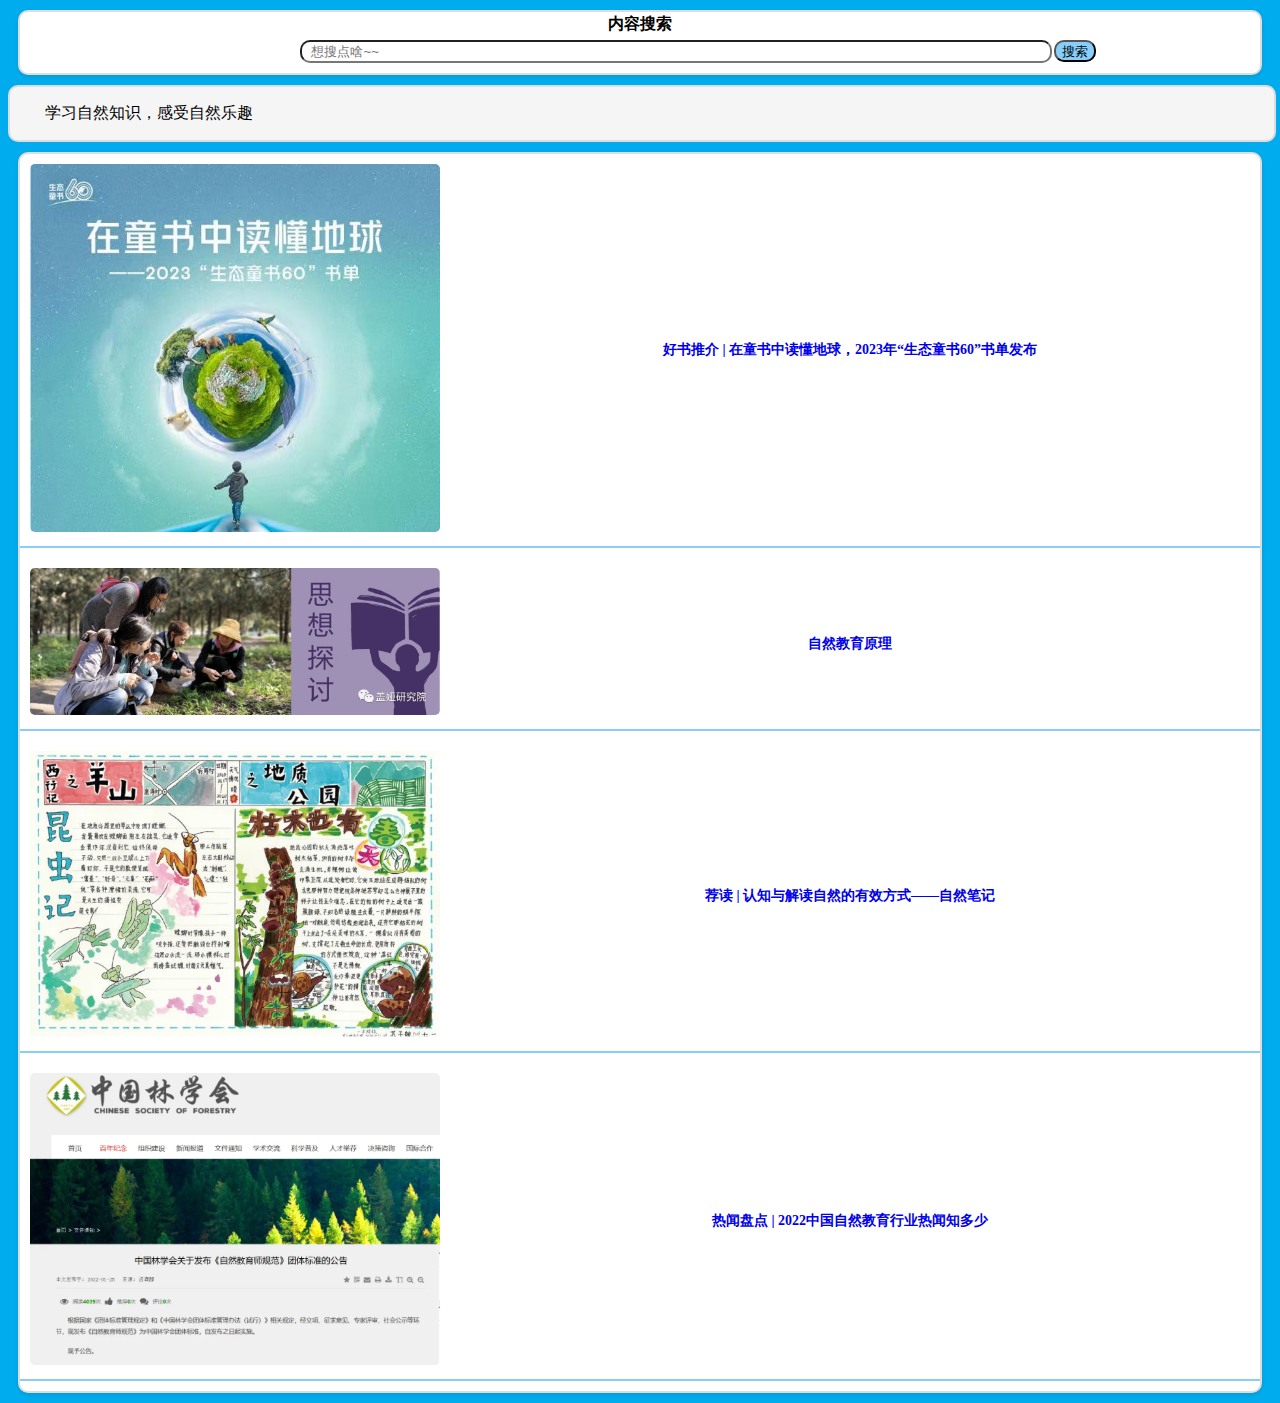
<file: knowledge.html>
<!DOCTYPE html>
<html lang="en">
<head>
    <meta charset="UTF-8">
    <meta content="width=device-width, initial-scale=1.0, maximum-scale=1.0, user-scalable=no" name="viewport">
    <meta content="width=device-width, initial-scale=1" name="viewport">
    <title>知识科普</title>
    <style>
        .model {
            margin: 10px;
            background-color: white;
            border-radius: 10px;
            border: 2px solid #ddd;
            box-shadow: 0px 2px 4px rgba(0, 0, 0, 0.1);
            height: auto;
            align-items: center;
            text-align: center;
        }

        .card {
            margin-left: 25%;
            display: flex;
            margin-top: 10px;;
            border-radius: 10px;
            height: auto;
            width: 100%;
        }

        .ifr {
            position: fixed;
            border: none;
            width: 100%;
            height: 88%;
        }

        .urlShow {
            display: flex;
            align-items: center;
            margin-bottom: 10px;

        }

        .image-container {
            flex: 1;
            margin-right: 10px;
        }

        .image-container img {
            margin: 10px;
            width: 100%;
            height: auto;
            border-radius: 5px;
        }

        .content-container {
            flex: 2;
        }

        .content-container a {
            text-decoration: none;
        }

        .content-container h6 {
            margin: 0;
            font-size: 14px;
        }


        .hang {
            text-align: center;
            border: 2px solid #ddd;
            border-radius: 10px;
            background-color: whitesmoke;
            display: flex;
            margin: 0px;
            width: 100%;
        }
    </style>
    <style>
        .banner {
            width: 100%;
            overflow: hidden;
            position: relative;
        }

        .slider {
            display: flex;
            width: 300%; /* 显示三张图片，每张图片占据宽度的 33.33% */
            animation: slide 30s linear infinite; /* 10 秒钟完成一次循环动画 */
        }

        .slider img {
            width: 33.33%; /* 每张图片占据父容器宽度的 33.33% */
        }

        @keyframes slide {
            0% {
                transform: translateX(0%);
            }
            33.33% {
                transform: translateX(-100%);
            }
            66.66% {
                transform: translateX(-200%);
            }
            100% {
                transform: translateX(0%);
            }
        }

    </style>
</head>
<body style="background-color: #00aced">

<!--<div class="banner">
    <div class="slider">
        <img src="res/img/logo.png" alt="Image 1">
        <img src="res/img/tree.jpg" alt="Image 2">
        <img src="res/img/man.jpg" alt="Image 3">
    </div>
</div>-->

<div class="model">
    <h4 style="margin-bottom: -5px;margin-top: 2px">内容搜索</h4>
    <div class="card">

        <input placeholder="  想搜点啥~~" style="border-radius: 10px;
        margin-left:-30px;width: 60%;margin-bottom: 10px;
        padding: 2px" type="text">
        <input style="border-radius: 10px;height: 22px;margin-left: 2px;background-color: lightskyblue" type="submit" value="搜索">
    </div>
</div>

<div class="hang">
    <p style="margin-left: 35px">学习自然知识，感受自然乐趣</p>
</div>

<div class="model">


    <div class="urlShow" style="border-bottom: 2px solid lightskyblue;">
        <div class="image-container">
            <img alt="Logo" src="res/img/title1.jpg">
        </div>
        <div class="content-container">
            <a href="https://mp.weixin.qq.com/s/CoVSewd-VIy850jhsynnQQ">
                <h6>好书推介 | 在童书中读懂地球，2023年“生态童书60”书单发布</h6>
            </a>
        </div>
    </div>
    <div class="urlShow" style="border-bottom: 2px solid lightskyblue;">
        <div class="image-container">
            <img alt="Logo" src="res/img/title2.jpg">
        </div>
        <div class="content-container">
            <a href="https://mp.weixin.qq.com/s?__biz=MzkwOTQyNjAxMQ%3D%3D&mid=2247483989&idx=1&sn=f85ffa12a72dcf39a06cd686b5daf6b1&scene=45#wechat_redirect">
                <h6>自然教育原理</h6>
            </a>
        </div>
    </div>
    <div class="urlShow" style="border-bottom: 2px solid lightskyblue;">
        <div class="image-container">
            <img alt="Logo" src="res/img/title3.png">
        </div>
        <div class="content-container">
            <a href="https://mp.weixin.qq.com/s/TJoH-eg7P2krt7TkxP3A3w">
                <h6>荐读 | 认知与解读自然的有效方式——自然笔记</h6>
            </a>
        </div>
    </div>
    <div class="urlShow" style="border-bottom: 2px solid lightskyblue;">
        <div class="image-container">
            <img alt="Logo" src="res/img/title4.png">
        </div>
        <div class="content-container">
            <a href="https://mp.weixin.qq.com/s/I6Sep_qWqXFFQ2nsKFCLTQ">
                <h6>热闻盘点 | 2022中国自然教育行业热闻知多少</h6>
            </a>
        </div>
    </div>


</div>

</body>
</html>
</file>
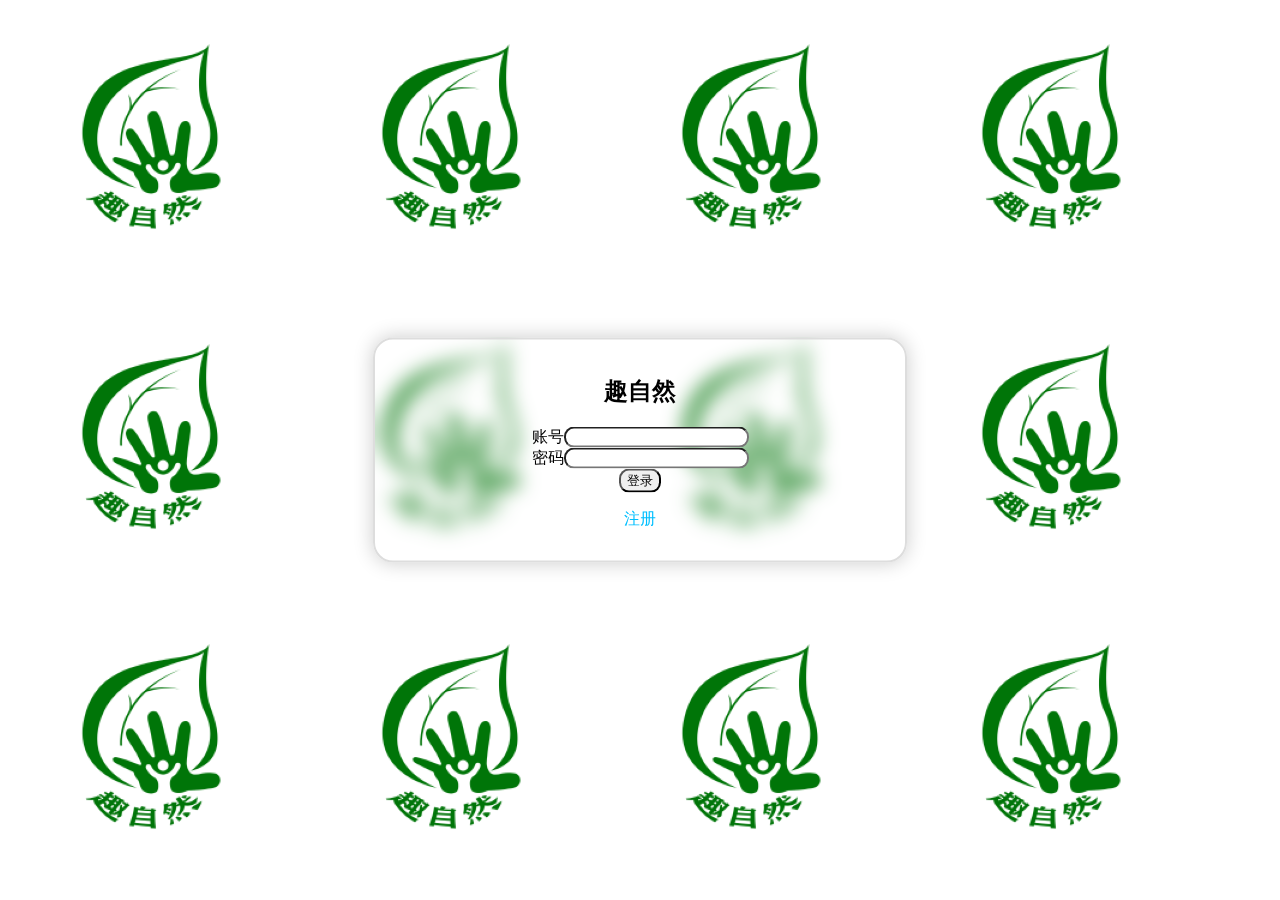
<file: login.html>
<!DOCTYPE html>
<html lang="en">
<head>
    <meta charset="UTF-8">
    <meta content="width=device-width, initial-scale=1.0, maximum-scale=1.0, user-scalable=no" name="viewport">
    <meta content="width=device-width, initial-scale=1" name="viewport">
    <title>login</title>
    <style>
        .input_text{
            border-radius: 10px;
        }
        .model{
            align-items: center;
            border-radius: 20px;
            border: 2px solid #ddd;
            box-shadow: 0 0 20px rgba(0,0,0,0.2);
            position: absolute;
            top: 50%;
            left: 50%;
            transform: translate(-50%, -50%);
            width: 60%;
            max-width: 500px;
            background-color: rgba(255, 255, 255, 0.3);
            padding: 15px;
            backdrop-filter: blur(10px);
            text-align: center;
        }
    </style>
</head>
<body background="res/img/newLogo.png">
<div class="model">
    <div>
        <h2 align="center">趣自然</h2>

            账号<input class="input_text" type="text" id="userId">
            <br>
            密码<input class="input_text" type="password" id="password">
            <br>
            <input type="submit" value="登录" onclick="location.replace('opreation.html')" style="border-radius: 10px">
            <a href="#" style="text-decoration: none;"><p style="size: 2px;color: deepskyblue">注册</p></a>

    </div>

</div>

</body>
</html>
</file>
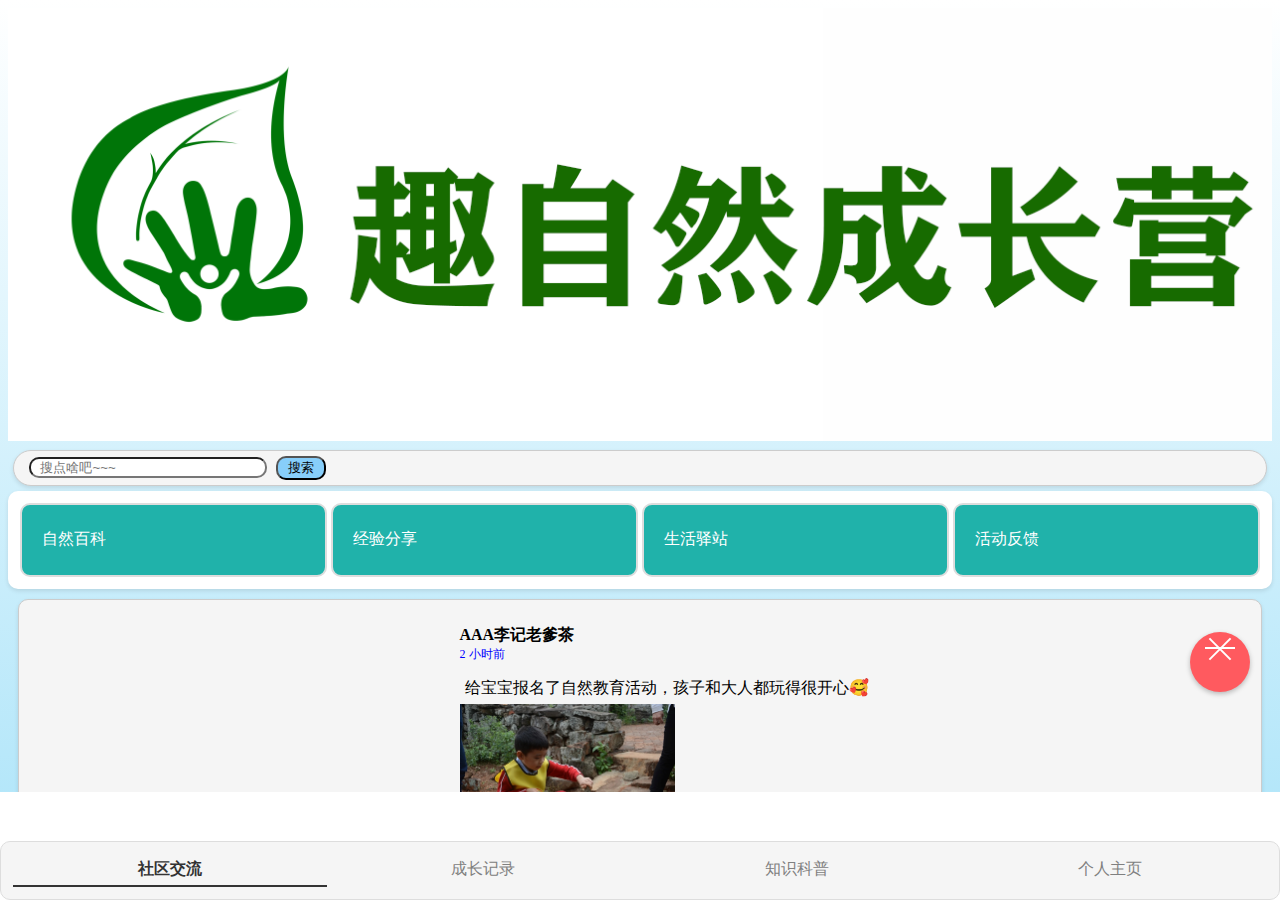
<file: opreation.html>
<!DOCTYPE html>
<html>
<head>
    <meta charset="utf-8">
    <title>BABY Android App</title>
    <meta content="width=device-width, initial-scale=1.0" name="viewport">
    <style>
        * {
            box-sizing: border-box;
            margin: 0;
            padding: 0;
        }

        body {
            font-family: Arial, sans-serif;
        }

        .header {
            height: 50px;
            background-color: #333;
            color: white;
            text-align: center;
            padding: 10px;
            position: fixed;
            top: 0;
            left: 0;
            right: 0;
        }

        .main-content {
            height: calc(100% - 100px);
            background-color: #ddd;
            overflow: hidden;
            position: relative;
            padding-top: 0px;

        }

        .main-content iframe {
            position: fixed;
            border: none;
            width: 100%;
            height: 88%;
        }

        .footer {
            position: fixed;
            bottom: 0;
            width: 100%;
            border: 1px solid #ddd;
            border-radius: 10px;
            color: gray;
            padding: 12px;
            display: flex;
            background-color: #f5f5f5;
        }

        .nav-button {
            flex-basis: 33.33%;
            text-align: center;
            padding: 5px 0;
            cursor: pointer;
        }

        .active {
            color: #333;
            font-weight: bold;
            border-bottom: 2px solid #333;
        }
    </style>

</head>
<body>

<!--<div class="header">
    <h1>Android App</h1>
</div>-->

<div class="main-content">
    <iframe src="communication_new.html" sandbox="allow-same-origin allow-scripts"></iframe>
</div>

<div class="footer">
    <div class="nav-button active" data-src="communication_new.html">
        <p>社区交流</p>

    </div>
    <div class="nav-button" data-src="photoShow.html">

        <p>成长记录</p>
    </div>
    <div class="nav-button" data-src="knowledge.html">

        <p>知识科普</p>
    </div>
    <div class="nav-button" data-src="Babyinfo.html">

        <p>个人主页</p>
    </div>
</div>

<script>
    const navButtons = document.querySelectorAll('.nav-button');
    const iframe = document.querySelector('iframe');

    navButtons.forEach(button => {
        button.addEventListener('click', () => {
            // remove active class from all buttons
            navButtons.forEach(btn => btn.classList.remove('active'));

            // add active class to clicked button
            button.classList.add('active');

            // set iframe source to data-src of clicked button
            iframe.src = button.dataset.src;
        });
    });
</script>
</body>
</file>
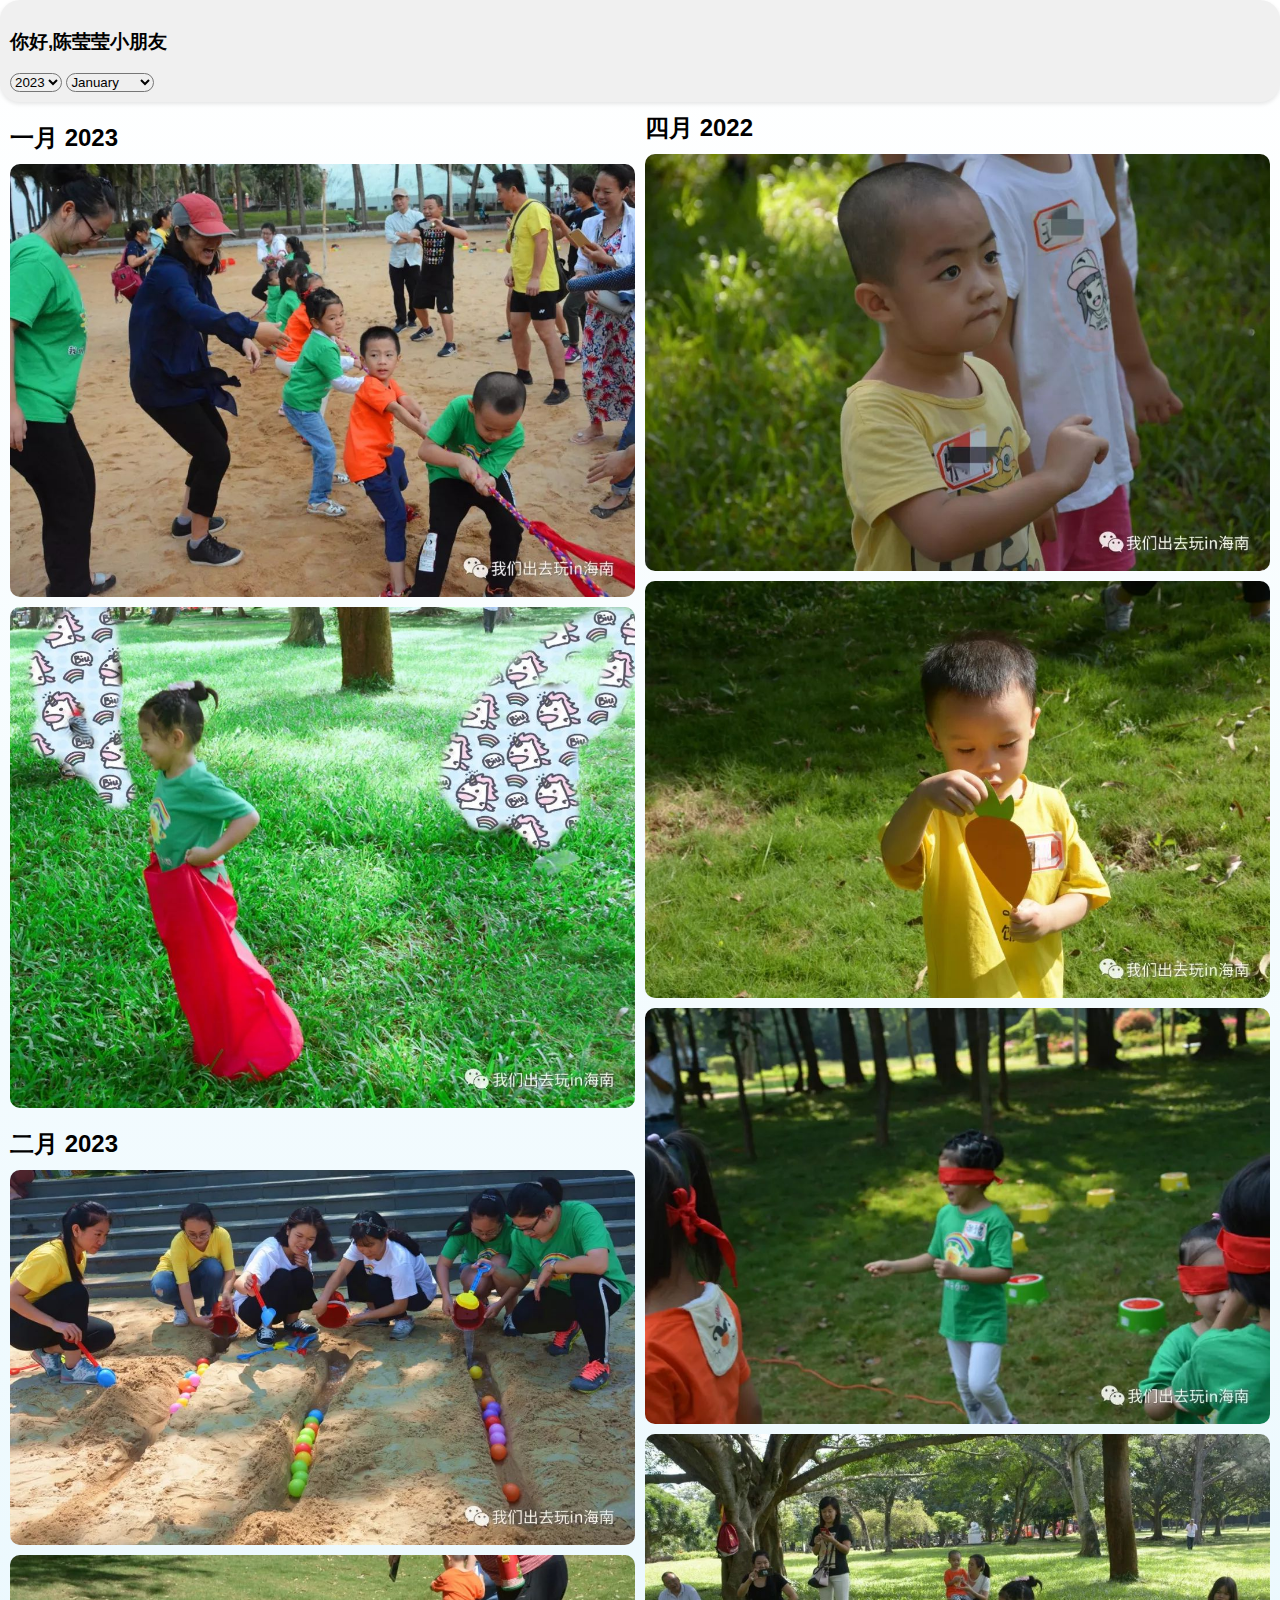
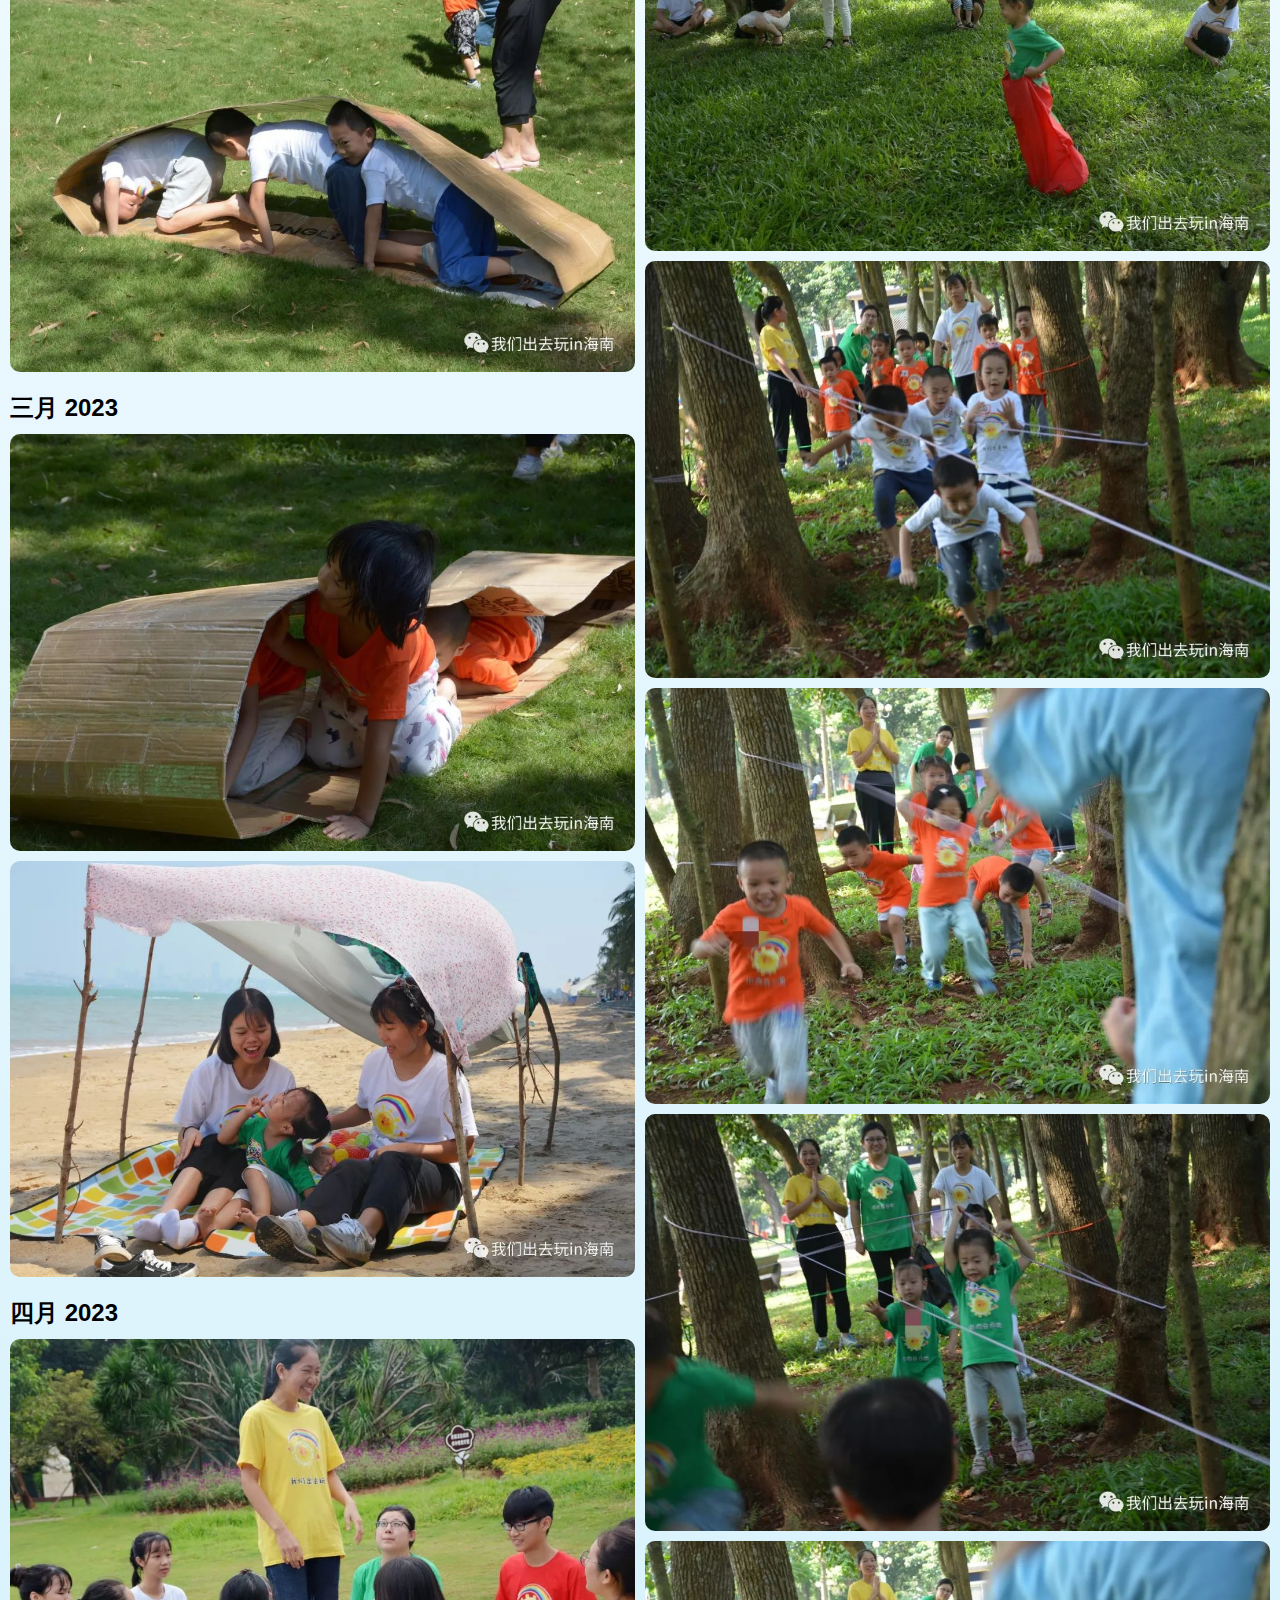
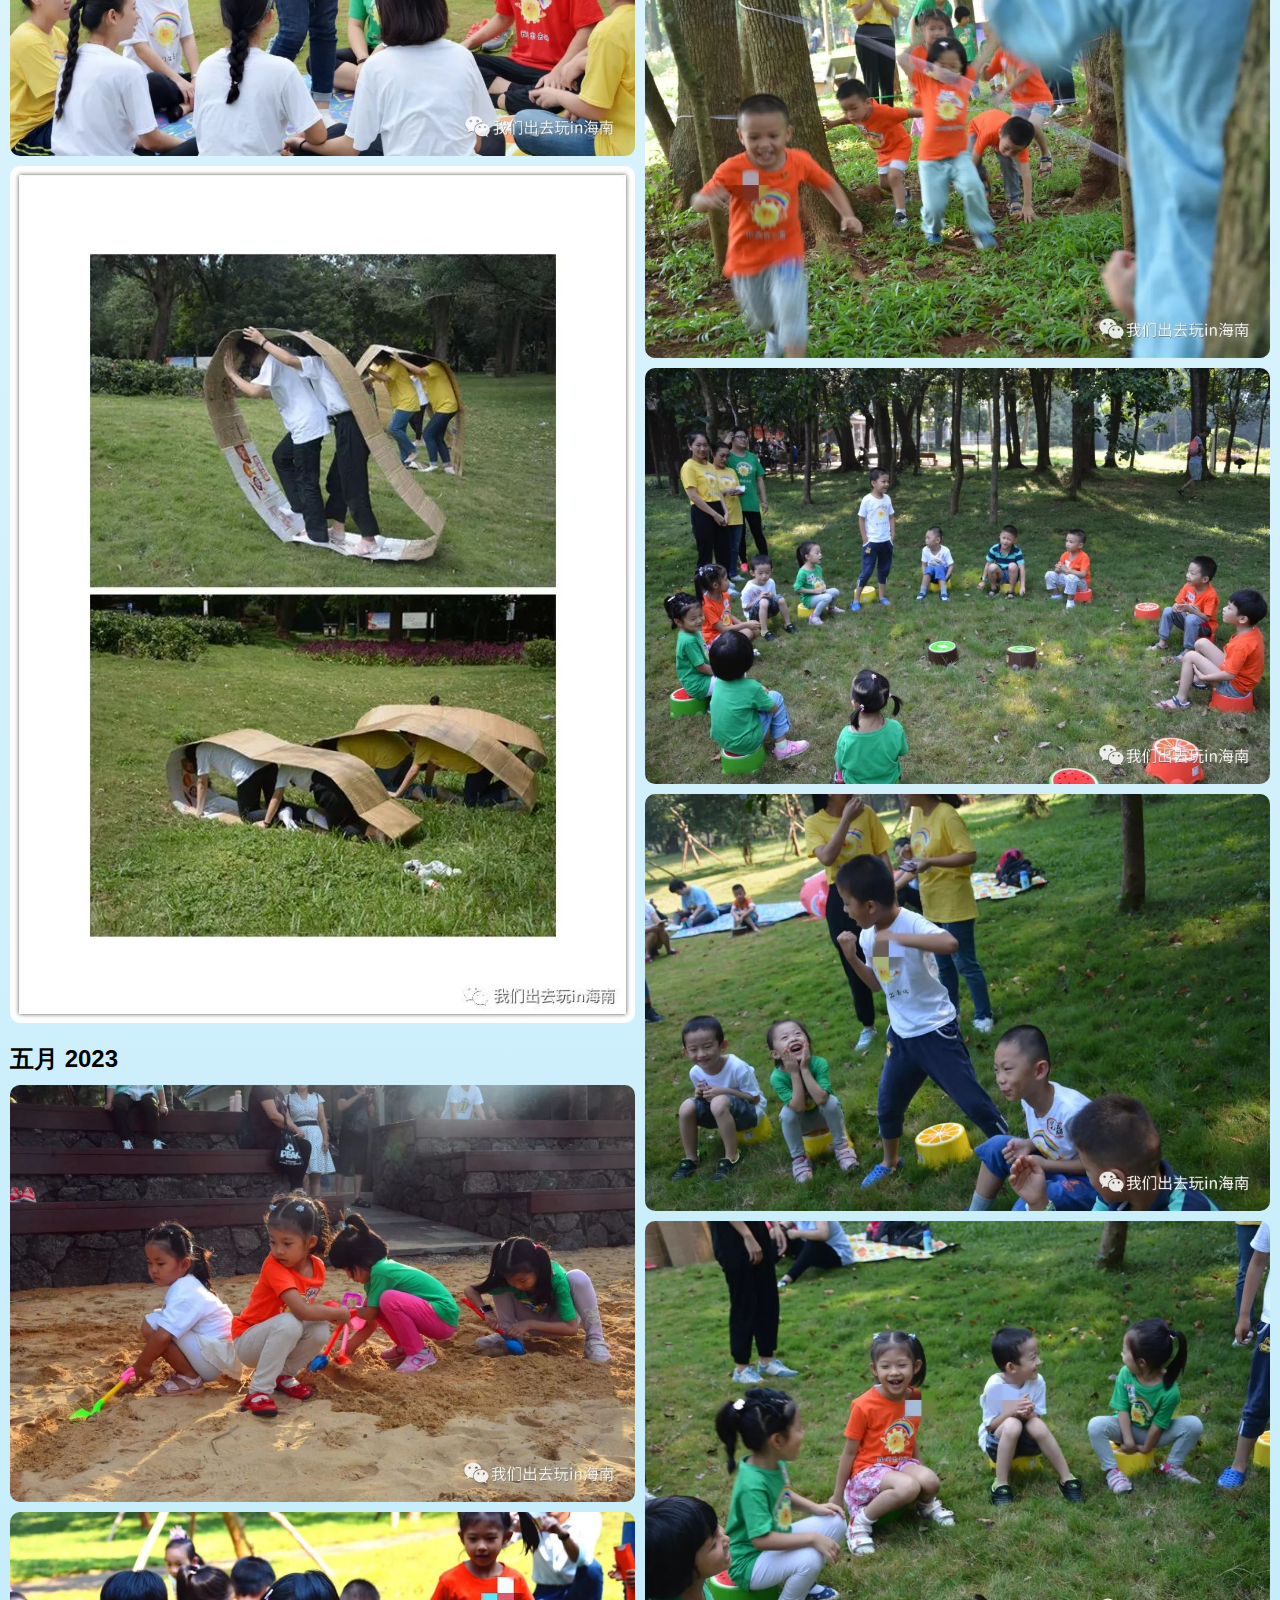
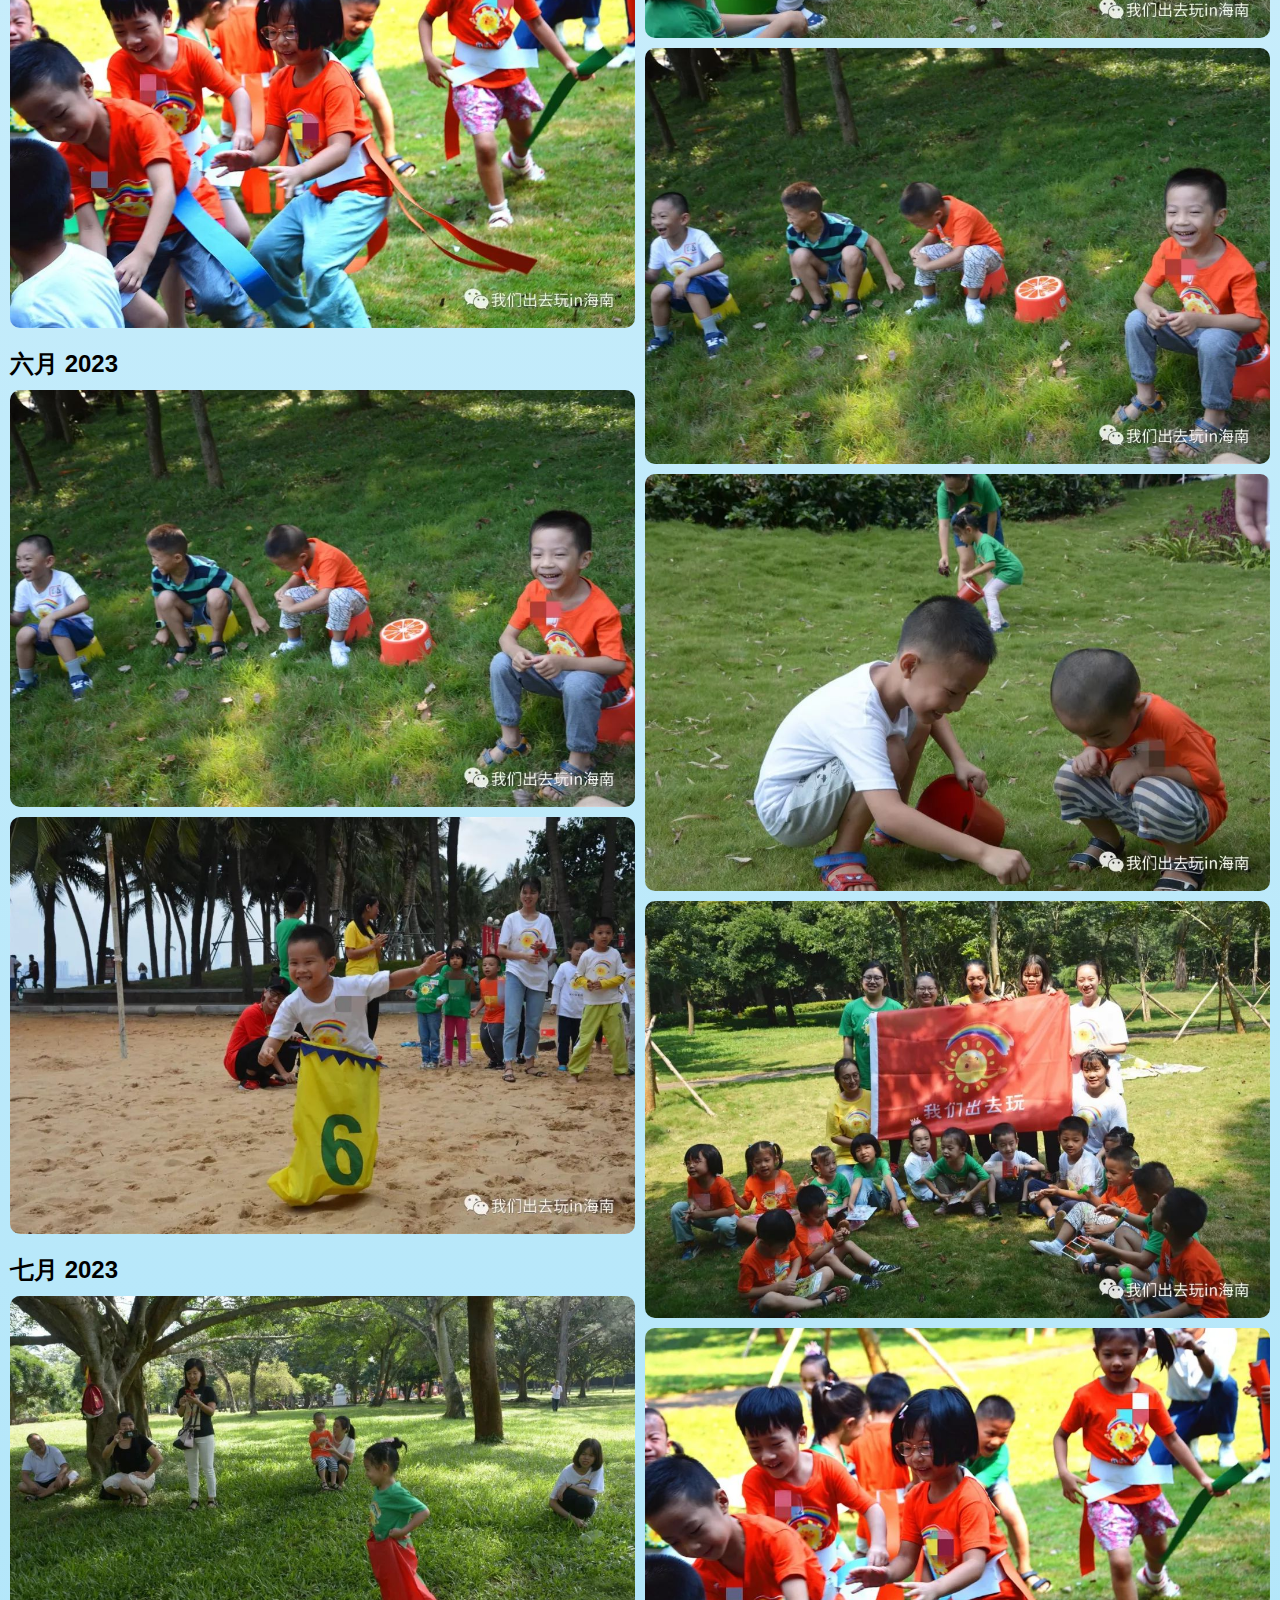
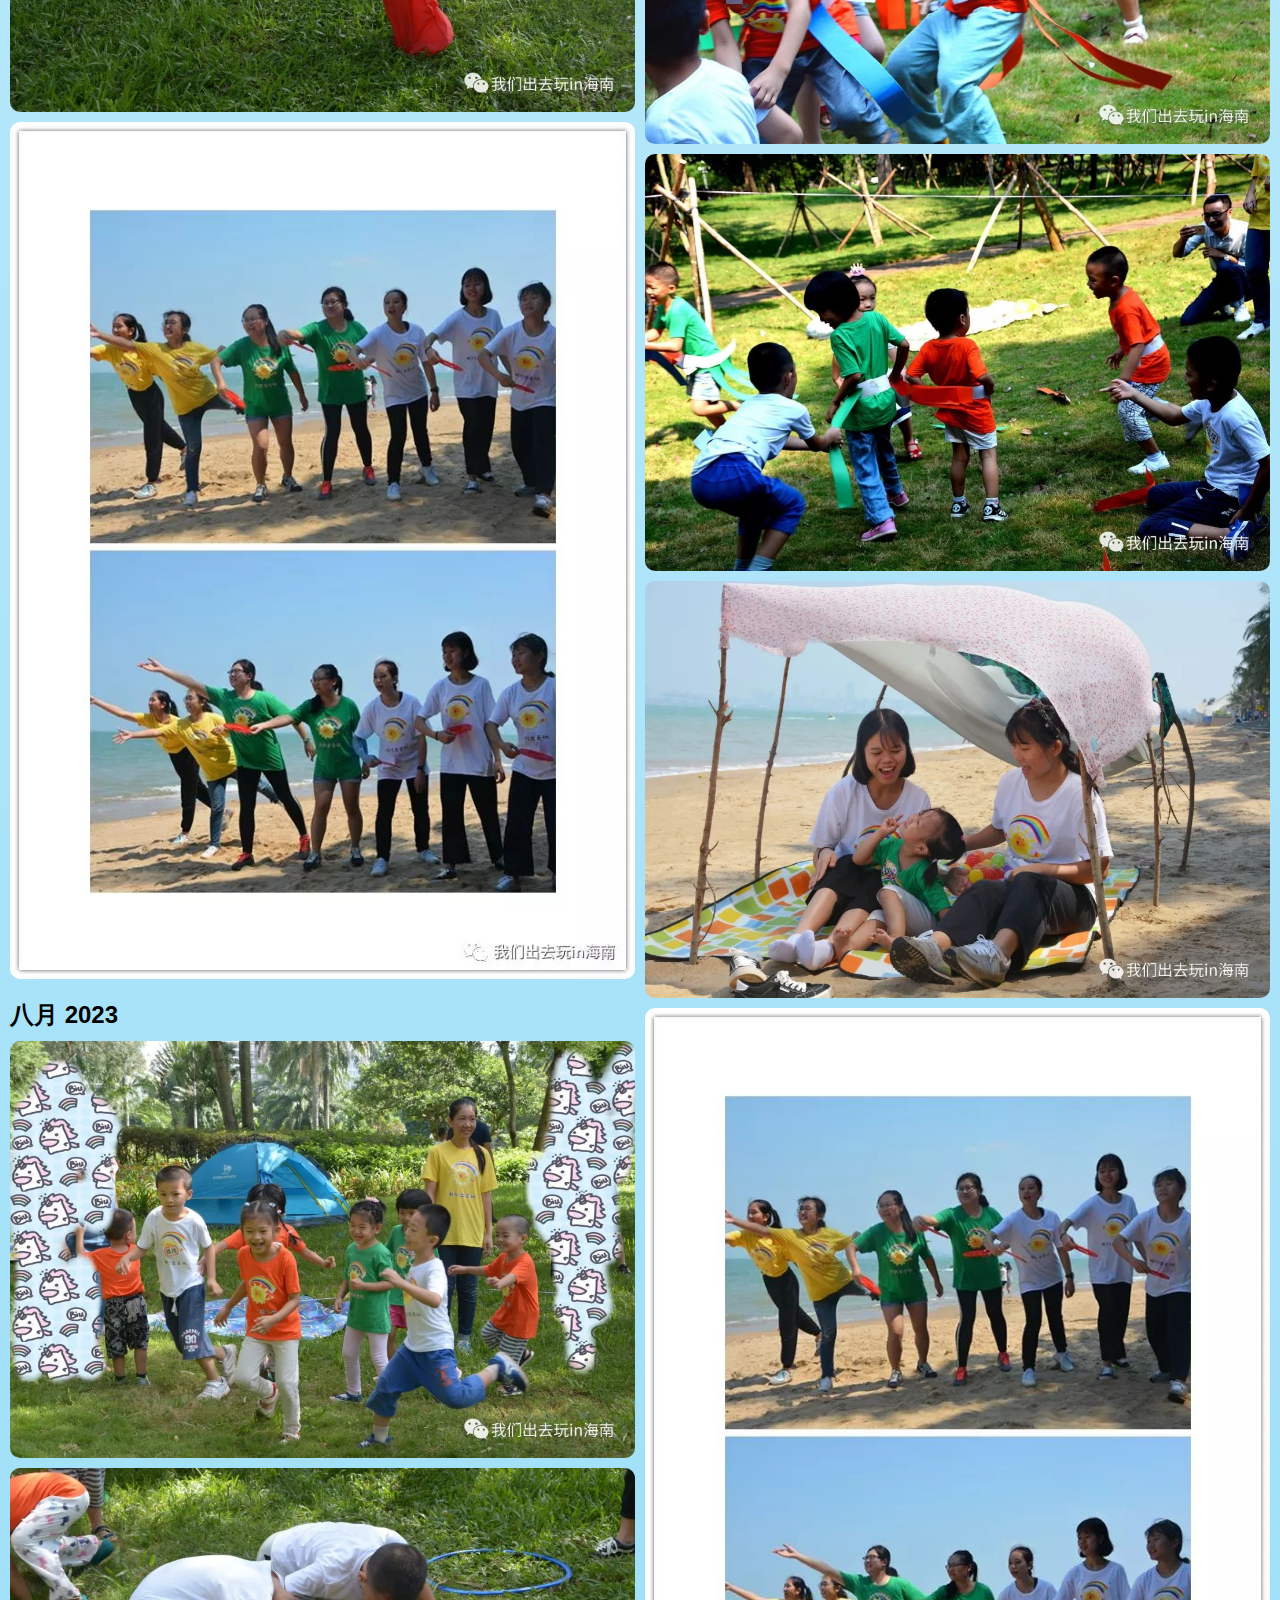
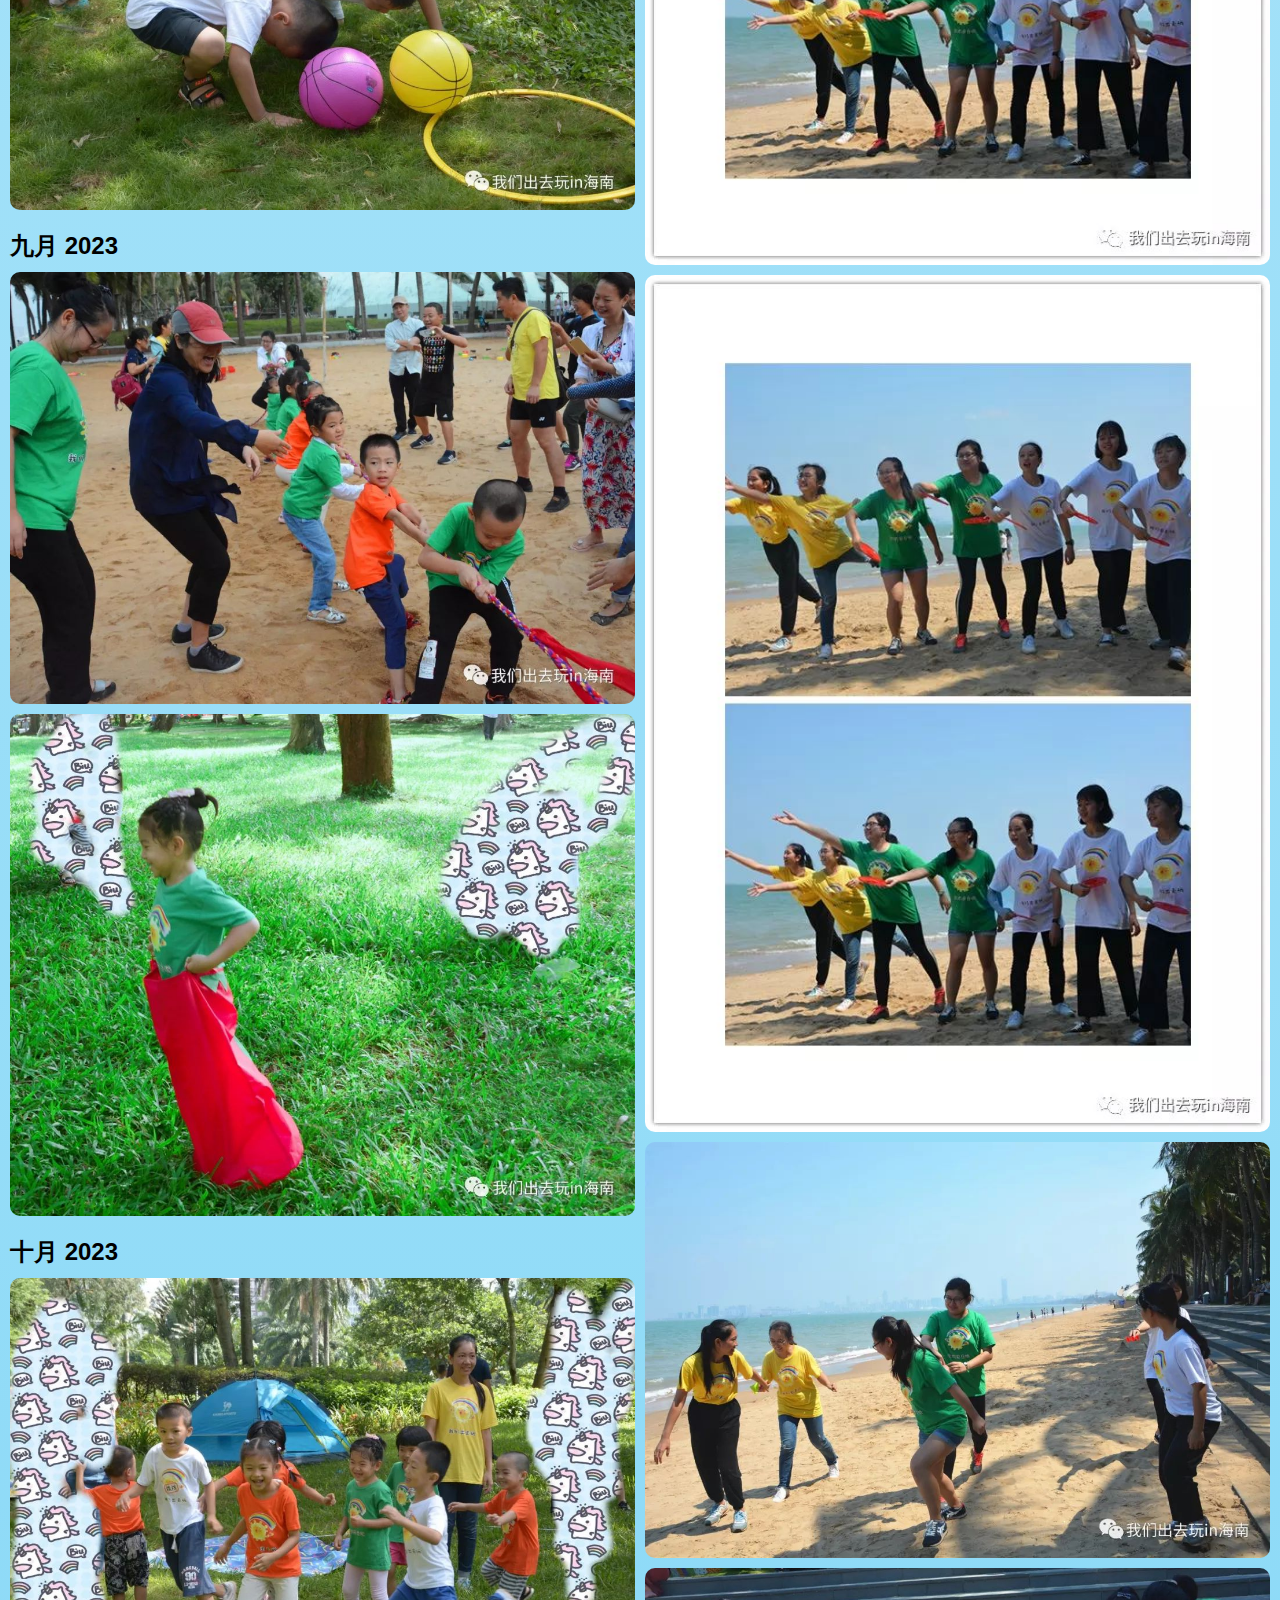
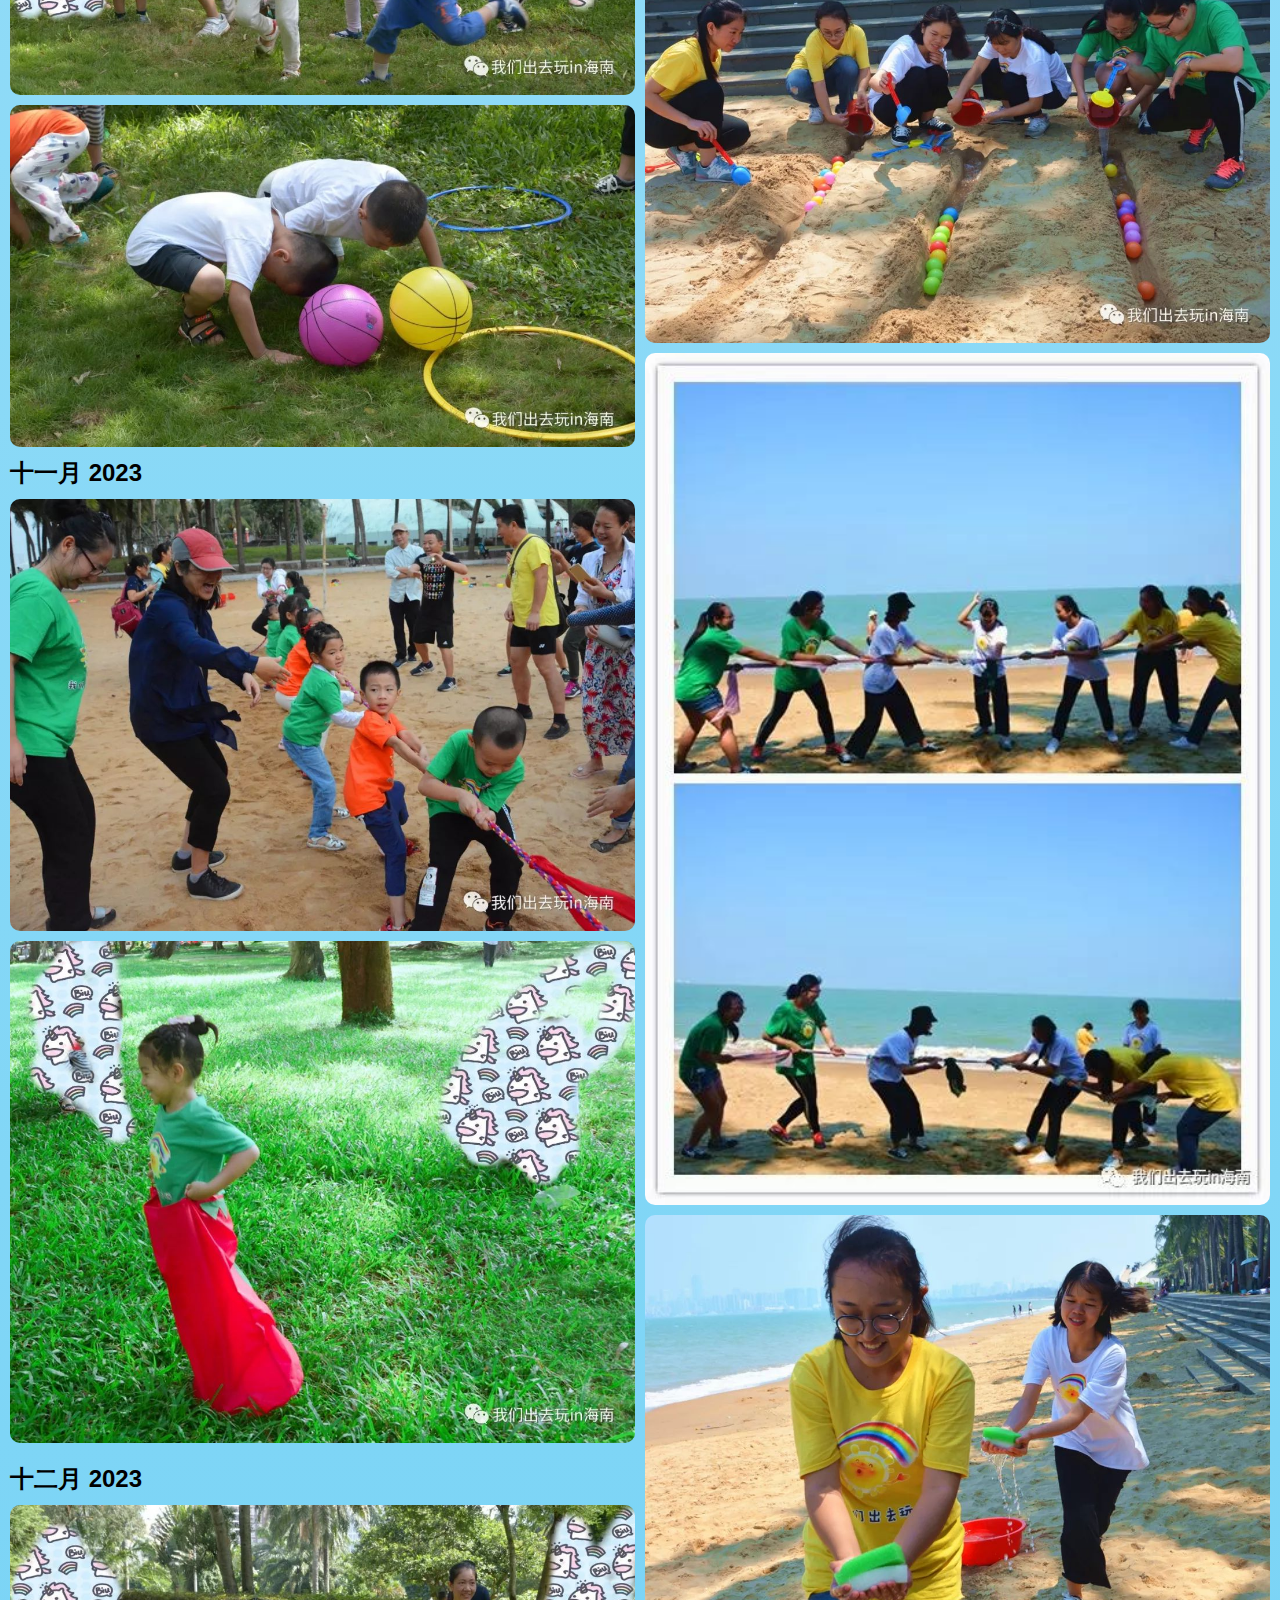
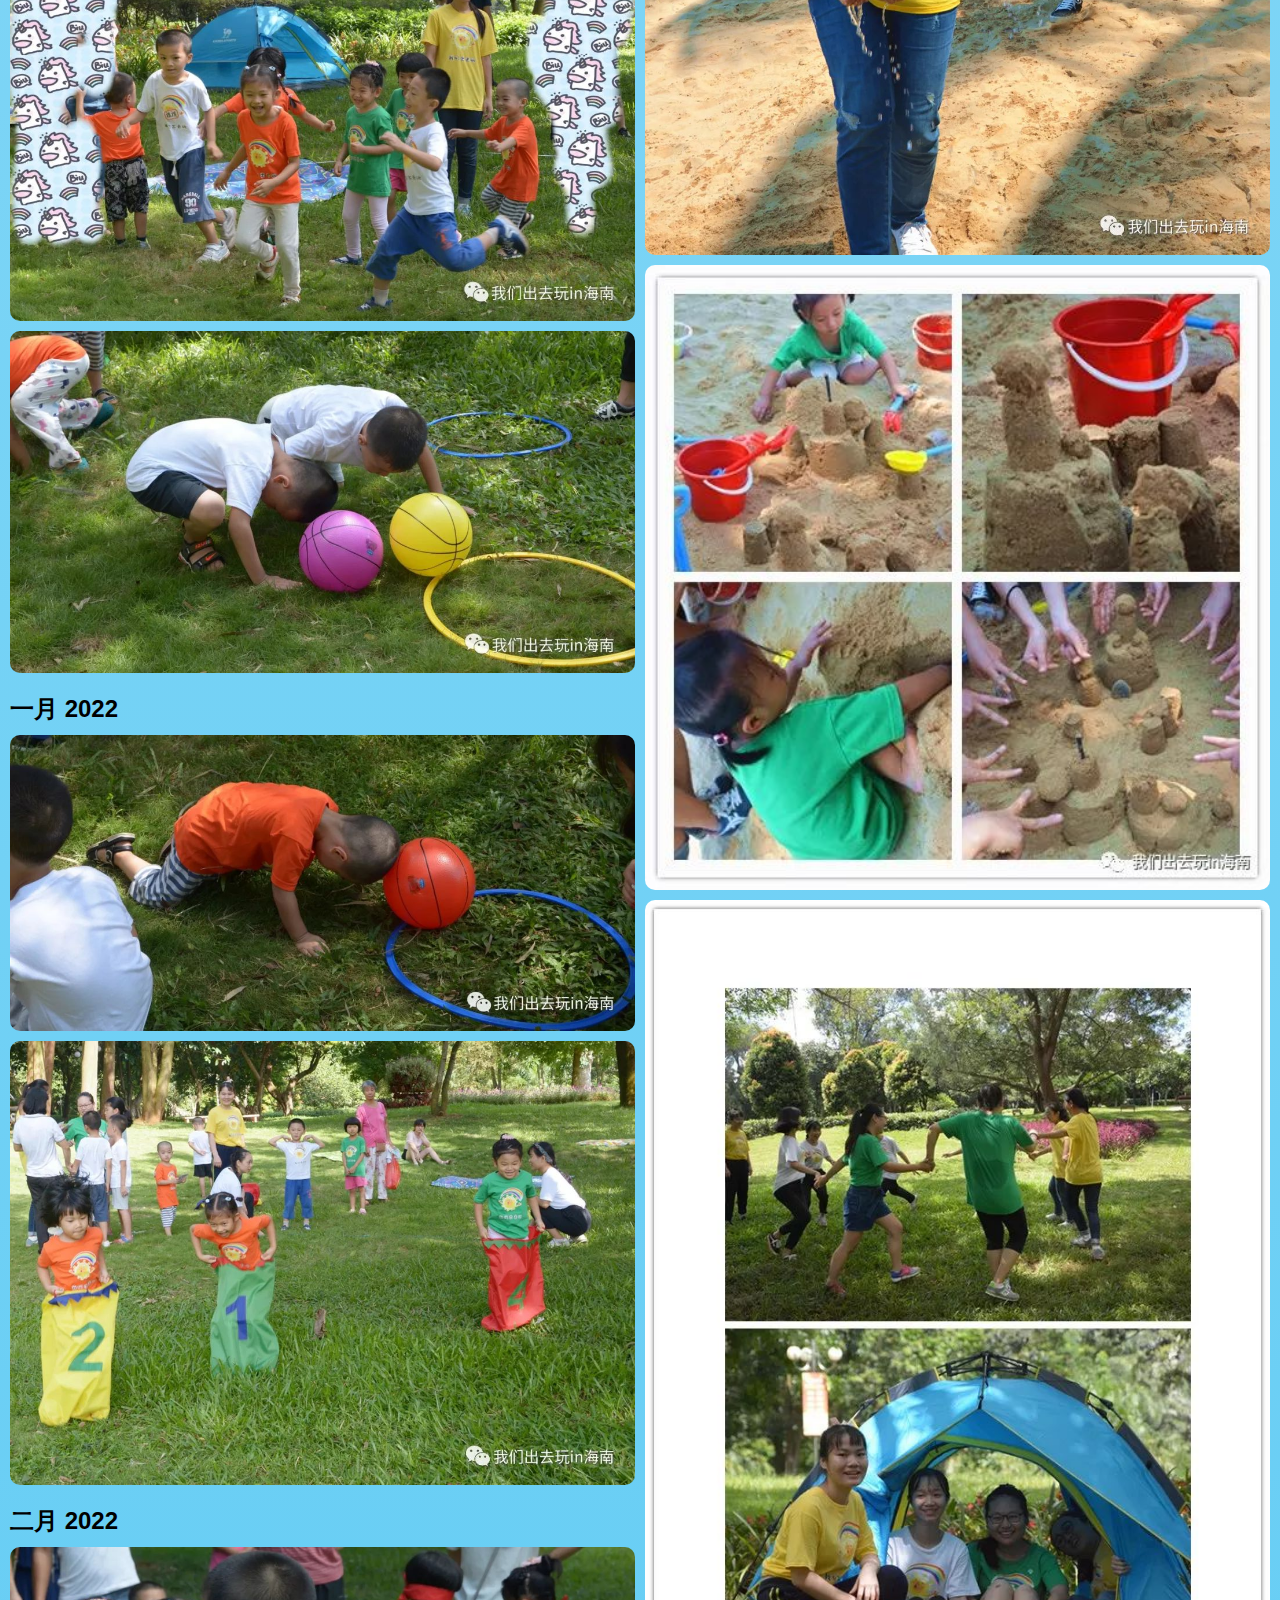
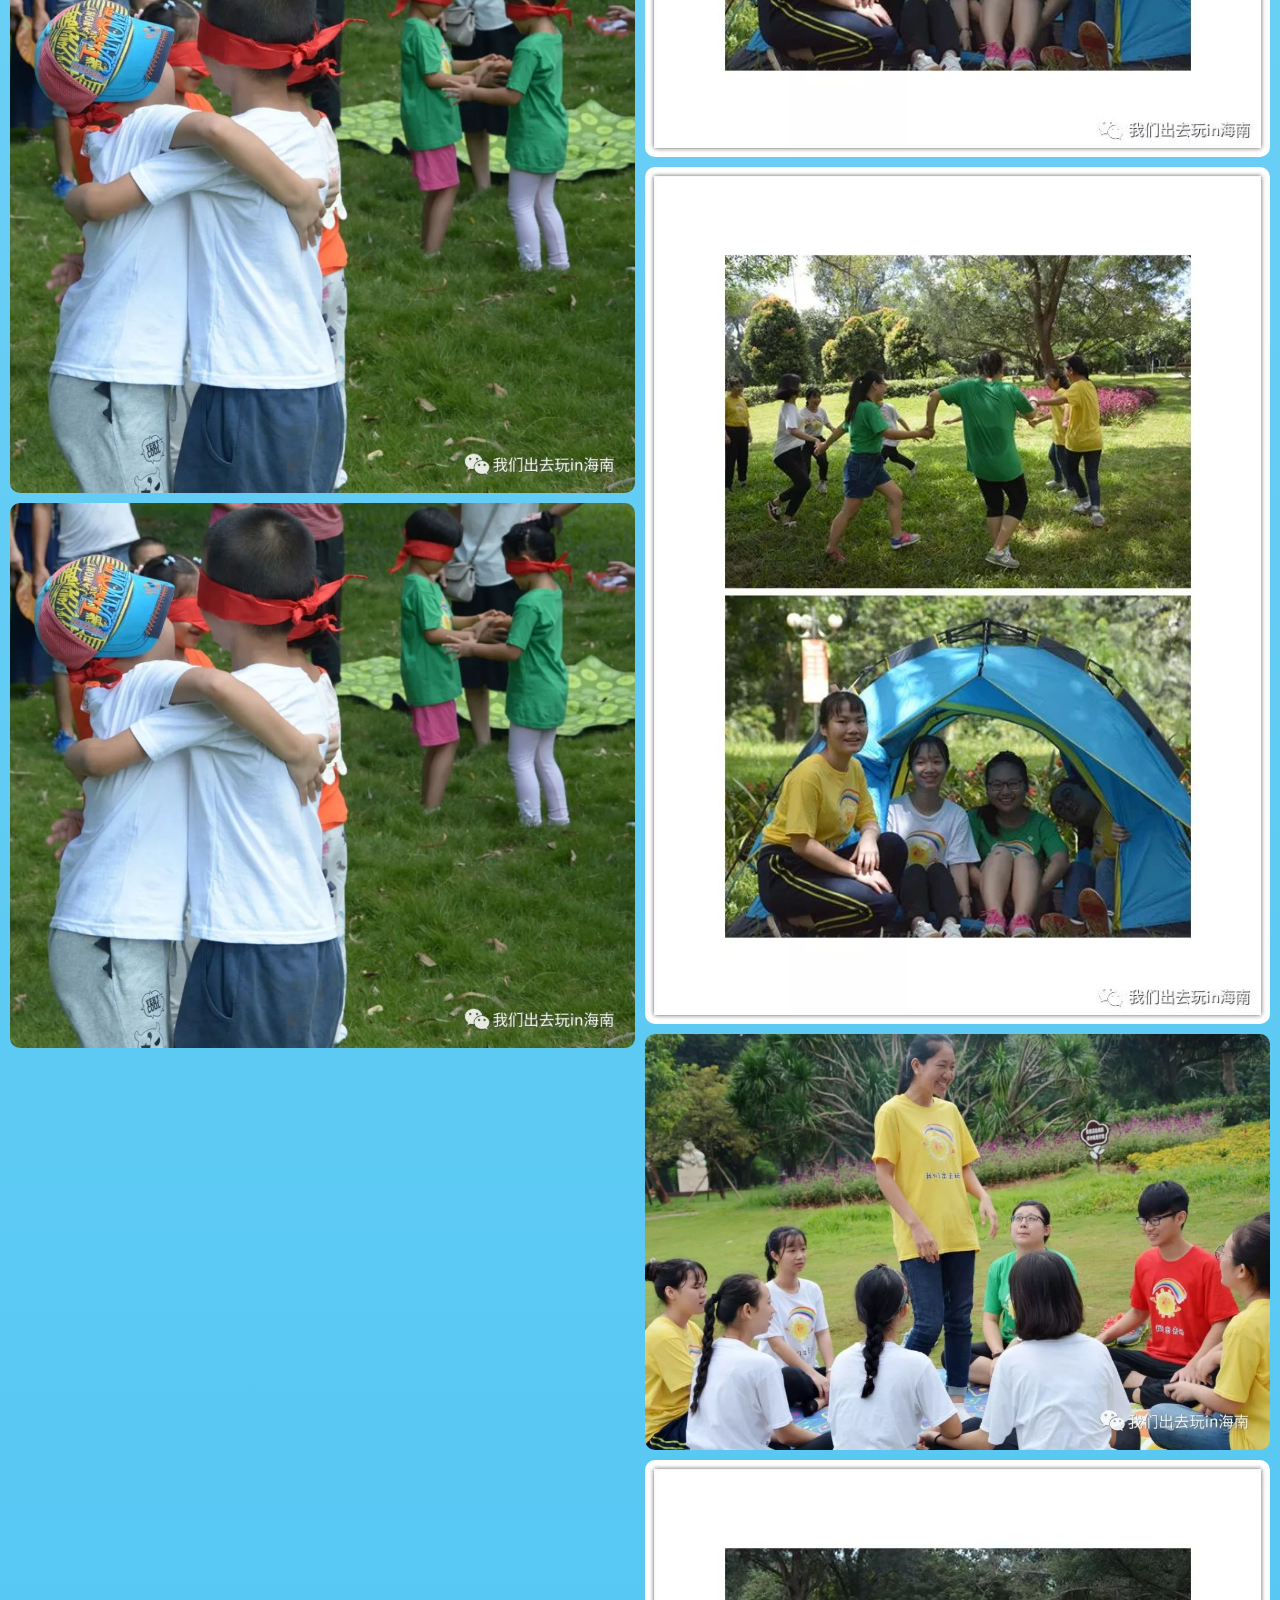
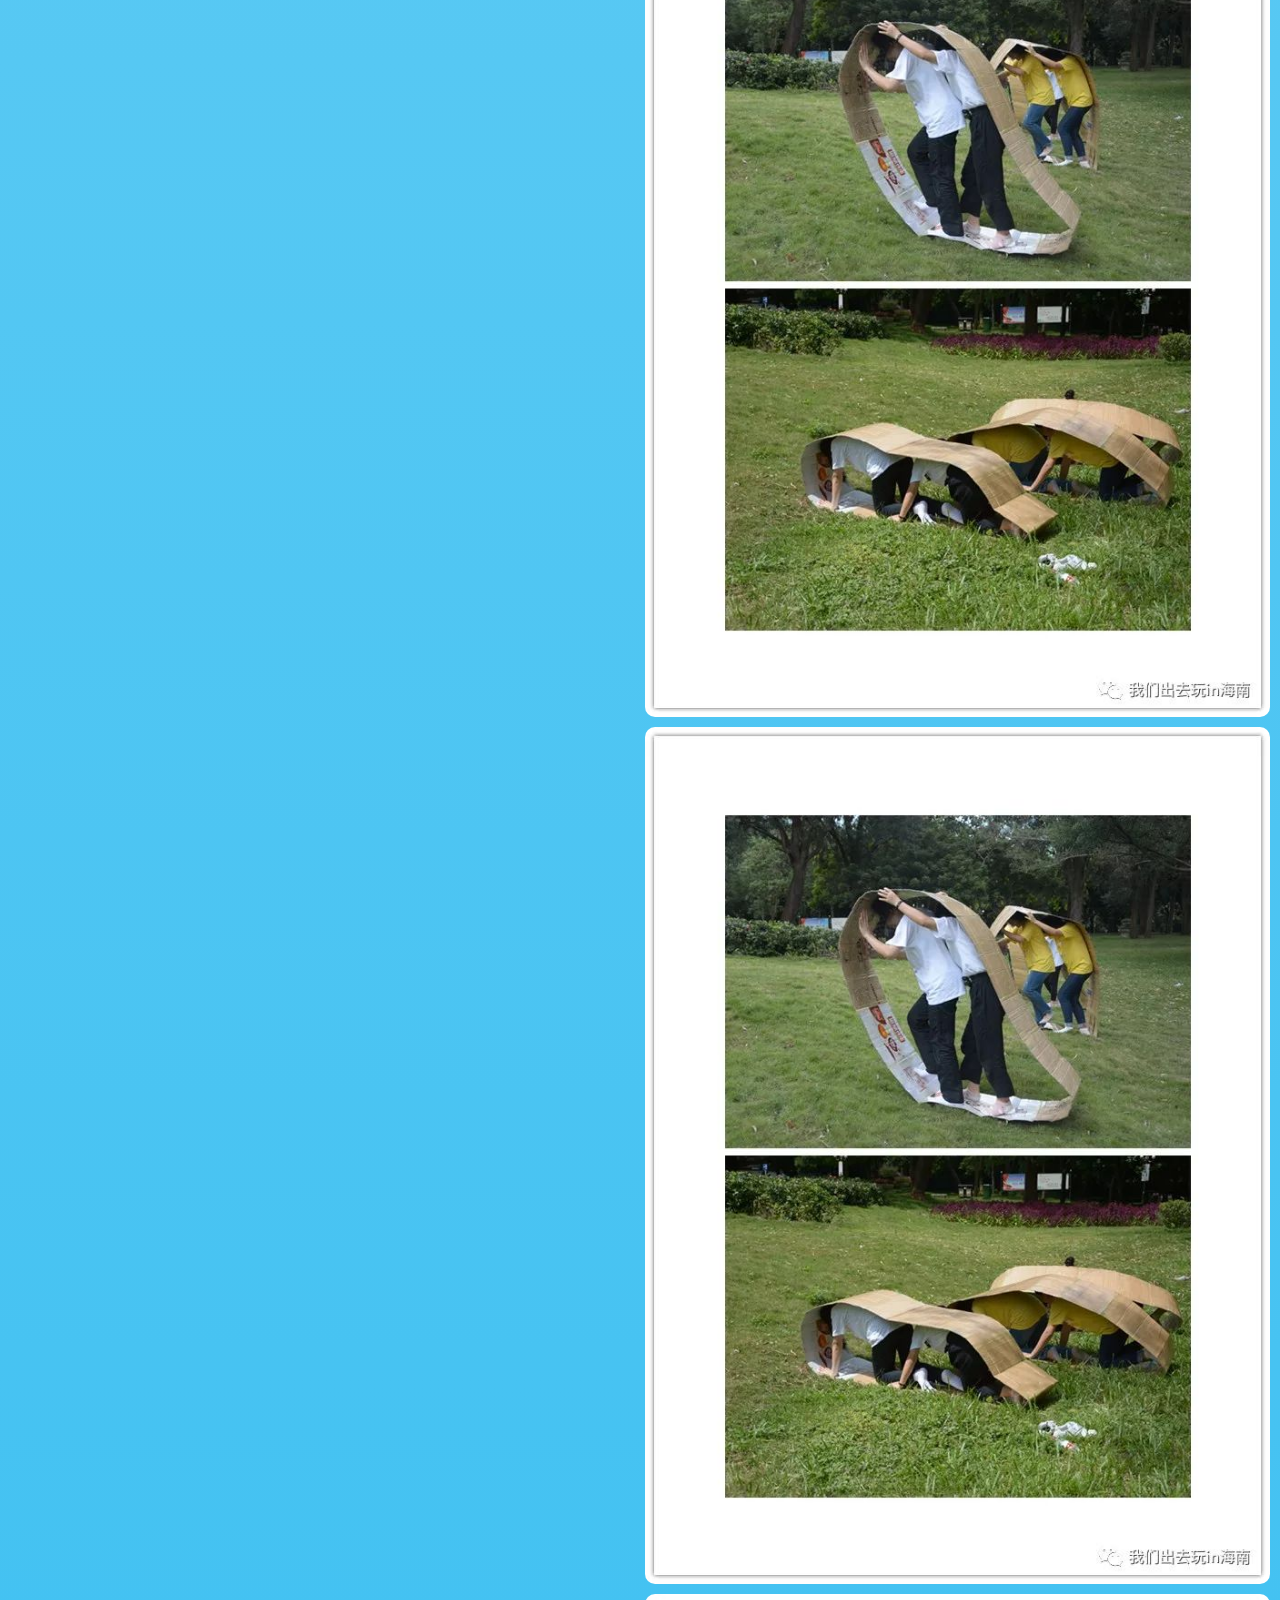
<file: photoShow.html>
<!DOCTYPE html>
<html>
<head>
  <meta charset="UTF-8">
  <meta name="viewport" content="width=device-width, initial-scale=1">
  <style>

    img{
      border-radius: 10px;
    }

    /* CSS styles */
    body {
      margin: 0;
      padding: 0;
      font-family: Arial, sans-serif;
    }

    .header {
      box-shadow: 0px 2px 4px rgba(0, 0, 0, 0.1);

      border-radius: 20px;
      background-color: #f0f0f0;
      padding: 10px;
    }

    .container {
      column-count: 2;
      column-gap: 10px;
      margin: 10px;
    }

    .month {
      margin-bottom: 20px;
      break-inside: avoid;
    }

    .month h2 {
      margin: 10px 0;
    }

    .month img {
      width: 100%;
      display: block;
      margin-bottom: 10px;
      cursor: pointer;
    }

    a{
      text-decoration: none;
      color: dodgerblue;
    }

    .preview-modal {
      position: fixed;
      top: 0;
      left: 0;
      width: 100%;
      height: 100%;
      background-color: rgba(0, 0, 0, 0.8);
      display: none;
      justify-content: center;
      align-items: center;
      z-index: 999;
    }

    .preview-modal.active {
      display: flex;
    }

    .preview-modal img {
      max-width: 90%;
      max-height: 90%;
      object-fit: contain;
    }

    /* CSS样式 */
    .overlay {
      position: fixed;
      top: 0;
      left: 0;
      width: 100%;
      height: 100%;
      background-color: rgba(0, 0, 0, 0.7);
      display: flex;
      align-items: center;
      justify-content: center;
      z-index: 9999;
    }

    .enlarged-container {
      max-width: 90%;
      max-height: 90%;
    }

    .enlarged-image {
      width: 100%;
      height: 100%;
      object-fit: contain;
    }

  </style>
</head>
<body style="background: linear-gradient(to top, #00aced, #ffffff);">
<div class="header">
  <div style="display:flex;">
    <h3 style="flex: 1.5;margin-right: 10px">你好,陈莹莹小朋友</h3>
  </div>

  <select id="year" style="border-radius: 10px">
    <option value="2023">2023</option>
    <option value="2022">2022</option>
  </select>
  <select id="month" style="border-radius: 10px">
    <option value="January">January</option>
    <option value="February">February</option>
    <option value="March">March</option>
    <option value="April">April</option>
    <option value="May">May</option>
    <option value="June">June</option>
    <option value="July">July</option>
    <option value="August">August</option>
    <option value="September">September</option>
    <option value="October">October</option>
    <option value="November">November</option>
    <option value="December">December</option>
  </select>

</div>

<div class="container">
  <!-- 2023年的照片 -->
  <div class="month" id="2023January">
    <h2>一月 2023</h2>
    <img src="res/drawable/photo%20(1).jpg" alt="January 2023 - Photo 1">
    <img src="res/drawable/photo%20(2).jpg" alt="January 2023 - Photo 2">
    <!-- 添加更多照片 -->
  </div>
  <div class="month" id="2023February">
    <h2>二月 2023</h2>
    <img src="res/drawable/photo%20(32).jpg" alt="February 2023 - Photo 1">
    <img src="res/drawable/photo%20(10).jpg" alt="February 2023 - Photo 2">
    <!-- 添加更多照片 -->
  </div>
  <div class="month" id="2023March">
  <h2>三月 2023</h2>
  <img src="res/drawable/photo%20(11).jpg" alt="March 2023 - Photo 1">
  <img src="res/drawable/photo%20(28).jpg" alt="March 2023 - Photo 2">
  <!-- 添加更多照片 -->
</div>
<div class="month" id="2023April">
  <h2>四月 2023</h2>
  <img src="res/drawable/photo%20(38).jpg" alt="April 2023 - Photo 1">
  <img src="res/drawable/photo%20(40).jpg" alt="April 2023 - Photo 2">
  <!-- 添加更多照片 -->
</div>
<div class="month" id="2023May">
  <h2>五月 2023</h2>
  <img src="res/drawable/photo%20(51).jpg" alt="May 2023 - Photo 1">
  <img src="res/drawable/photo%20(26).jpg" alt="May 2023 - Photo 2">
  <!-- 添加更多照片 -->
</div>
<div class="month" id="2023June">
  <h2>六月 2023</h2>
  <img src="res/drawable/photo%20(23).jpg" alt="June 2023 - Photo 1">
  <img src="res/drawable/photo%20(48).jpg" alt="June 2023 - Photo 2">
  <!-- 添加更多照片 -->
</div>
<div class="month" id="2023July">
  <h2>七月 2023</h2>
  <img src="res/drawable/photo%20(15).jpg" alt="July 2023 - Photo 1">
  <img src="res/drawable/photo%20(29).jpg" alt="July 2023 - Photo 2">
  <!-- 添加更多照片 -->
</div>
<div class="month" id="2023August">
  <h2>八月 2023</h2>
  <img src="res/drawable/photo%20(3).jpg" alt="August 2023 - Photo 1">
  <img src="res/drawable/photo%20(4).jpg" alt="August 2023 - Photo 2">
  <!-- 添加更多照片 -->
</div>
<div class="month" id="2023September">
  <h2>九月 2023</h2>
  <img src="res/drawable/photo%20(1).jpg" alt="September 2023 - Photo 1">
  <img src="res/drawable/photo%20(2).jpg" alt="September 2023 - Photo 2">
  <!-- 添加更多照片 -->
</div>
<div class="month" id="2023October">
  <h2>十月 2023</h2>
  <img src="res/drawable/photo%20(3).jpg" alt="October 2023 - Photo 1">
  <img src="res/drawable/photo%20(4).jpg" alt="October 2023 - Photo 2">
  <!-- 添加更多照片 -->
  <div class="month" id="2023November">
    <h2>十一月 2023</h2>
    <img src="res/drawable/photo%20(1).jpg" alt="November 2023 - Photo 1">
    <img src="res/drawable/photo%20(2).jpg" alt="November 2023 - Photo 2">
    <!-- 添加更多照片 -->
  </div>
  <div class="month" id="2023December">
    <h2>十二月 2023</h2>
    <img src="res/drawable/photo%20(3).jpg" alt="December 2023 - Photo 1">
    <img src="res/drawable/photo%20(4).jpg" alt="December 2023 - Photo 2">
    <!-- 添加更多照片 -->
  </div>
</div>
  <!-- 2022年的照片 -->
<div class="month" id="2022January">
  <h2>一月 2022</h2>
  <img src="res/drawable/photo%20(5).jpg" alt="January 2022 - Photo 1">
  <img src="res/drawable/photo%20(6).jpg" alt="January 2022 - Photo 2">
  <!-- 添加更多照片 -->
</div>
<div class="month" id="2022February">
  <h2>二月 2022</h2>
  <img src="res/drawable/photo%20(7).jpg" alt="February 2022 - Photo 1">
  <img src="res/drawable/photo%20(8).jpg" alt="February 2022 - Photo 2">
</div>
  <div class="month" id="2022April">
    <h2>四月 2022</h2>
    <img src="res/drawable/photo%20(12).jpg" alt="April 2022 - Photo 12">
    <img src="res/drawable/photo%20(13).jpg" alt="April 2022 - Photo 13">
    <img src="res/drawable/photo%20(14).jpg" alt="May 2022 - Photo 14">
    <img src="res/drawable/photo%20(15).jpg" alt="May 2022 - Photo 15">
    <img src="res/drawable/photo%20(16).jpg" alt="May 2022 - Photo 16">
    <img src="res/drawable/photo%20(17).jpg" alt="May 2022 - Photo 17">
    <img src="res/drawable/photo%20(18).jpg" alt="June 2022 - Photo 18">
    <img src="res/drawable/photo%20(19).jpg" alt="June 2022 - Photo 19">
    <img src="res/drawable/photo%20(20).jpg" alt="June 2022 - Photo 20">
    <img src="res/drawable/photo%20(21).jpg" alt="June 2022 - Photo 21">
    <img src="res/drawable/photo%20(22).jpg" alt="July 2022 - Photo 22">
    <img src="res/drawable/photo%20(23).jpg" alt="July 2022 - Photo 23">
    <img src="res/drawable/photo%20(24).jpg" alt="July 2022 - Photo 24">
    <img src="res/drawable/photo%20(25).jpg" alt="July 2022 - Photo 25">
    <img src="res/drawable/photo%20(26).jpg" alt="August 2022 - Photo 26">
    <img src="res/drawable/photo%20(27).jpg" alt="August 2022 - Photo 27">
    <img src="res/drawable/photo%20(28).jpg" alt="August 2022 - Photo 28">
    <img src="res/drawable/photo%20(29).jpg" alt="August 2022 - Photo 29">
    <img src="res/drawable/photo%20(30).jpg" alt="August 2022 - Photo 30">
    <img src="res/drawable/photo%20(31).jpg" alt="August 2022 - Photo 31">
    <img src="res/drawable/photo%20(32).jpg" alt="September 2022 - Photo 32">
    <img src="res/drawable/photo%20(33).jpg" alt="September 2022 - Photo 33">
    <img src="res/drawable/photo%20(34).jpg" alt="September 2022 - Photo 34">
    <img src="res/drawable/photo%20(35).jpg" alt="September 2022 - Photo 35">
    <img src="res/drawable/photo%20(36).jpg" alt="October 2022 - Photo 36">
    <img src="res/drawable/photo%20(37).jpg" alt="October 2022 - Photo 37">
    <img src="res/drawable/photo%20(38).jpg" alt="October 2022 - Photo 38">
    <img src="res/drawable/photo%20(39).jpg" alt="October 2022 - Photo 39">
    <img src="res/drawable/photo%20(40).jpg" alt="November 2022 - Photo 40">
    <img src="res/drawable/photo%20(41).jpg" alt="November 2022 - Photo 41">
    <img src="res/drawable/photo%20(42).jpg" alt="November 2022 - Photo 42">
    <img src="res/drawable/photo%20(43).jpg" alt="November 2022 - Photo 43">
    <img src="res/drawable/photo%20(44).jpg" alt="November 2022 - Photo 44">
    <img src="res/drawable/photo%20(45).jpg" alt="December 2022 - Photo 45">
    <img src="res/drawable/photo%20(46).jpg" alt="December 2022 - Photo 46">
    <img src="res/drawable/photo%20(47).jpg" alt="December 2022 - Photo 47">
    <img src="res/drawable/photo%20(48).jpg" alt="December 2022 - Photo 48">
    <img src="res/drawable/photo%20(49).jpg" alt="December 2022 - Photo 49">

  </div>

</div>

<script>// JavaScript代码
const yearSelect = document.getElementById('year');
const monthSelect = document.getElementById('month');

yearSelect.addEventListener('change', handleDateSelection);
monthSelect.addEventListener('change', handleDateSelection);

function handleDateSelection() {
  const selectedYear = yearSelect.value;
  const selectedMonth = monthSelect.value;
  const anchorLink = `#${selectedYear}${selectedMonth}`;
  const anchorElement = document.getElementById(selectedYear + selectedMonth);

  if (anchorElement) {
    anchorElement.scrollIntoView({ behavior: 'smooth' });
  }
}

// 添加图片放大功能
const images = document.querySelectorAll('.month img');
let overlay = null;

images.forEach(image => {
  image.addEventListener('click', handleImageClick);
});

function handleImageClick(event) {
  const image = event.target;

  // 创建覆盖层
  overlay = document.createElement('div');
  overlay.classList.add('overlay');

  // 创建放大图片容器
  const enlargedContainer = document.createElement('div');
  enlargedContainer.classList.add('enlarged-container');

  // 创建放大图片
  const enlargedImage = document.createElement('img');
  enlargedImage.src = image.src;
  enlargedImage.classList.add('enlarged-image');

  // 将放大图片添加到放大图片容器中
  enlargedContainer.appendChild(enlargedImage);

  // 将放大图片容器添加到覆盖层中
  overlay.appendChild(enlargedContainer);

  // 将覆盖层添加到文档主体中
  document.body.appendChild(overlay);

  // 点击覆盖层任意位置退出预览
  overlay.addEventListener('click', handleOverlayClick);
}

function handleOverlayClick(event) {
  // 移除覆盖层
  overlay.parentNode.removeChild(overlay);
}
</script>

</body>
</html>
</file>
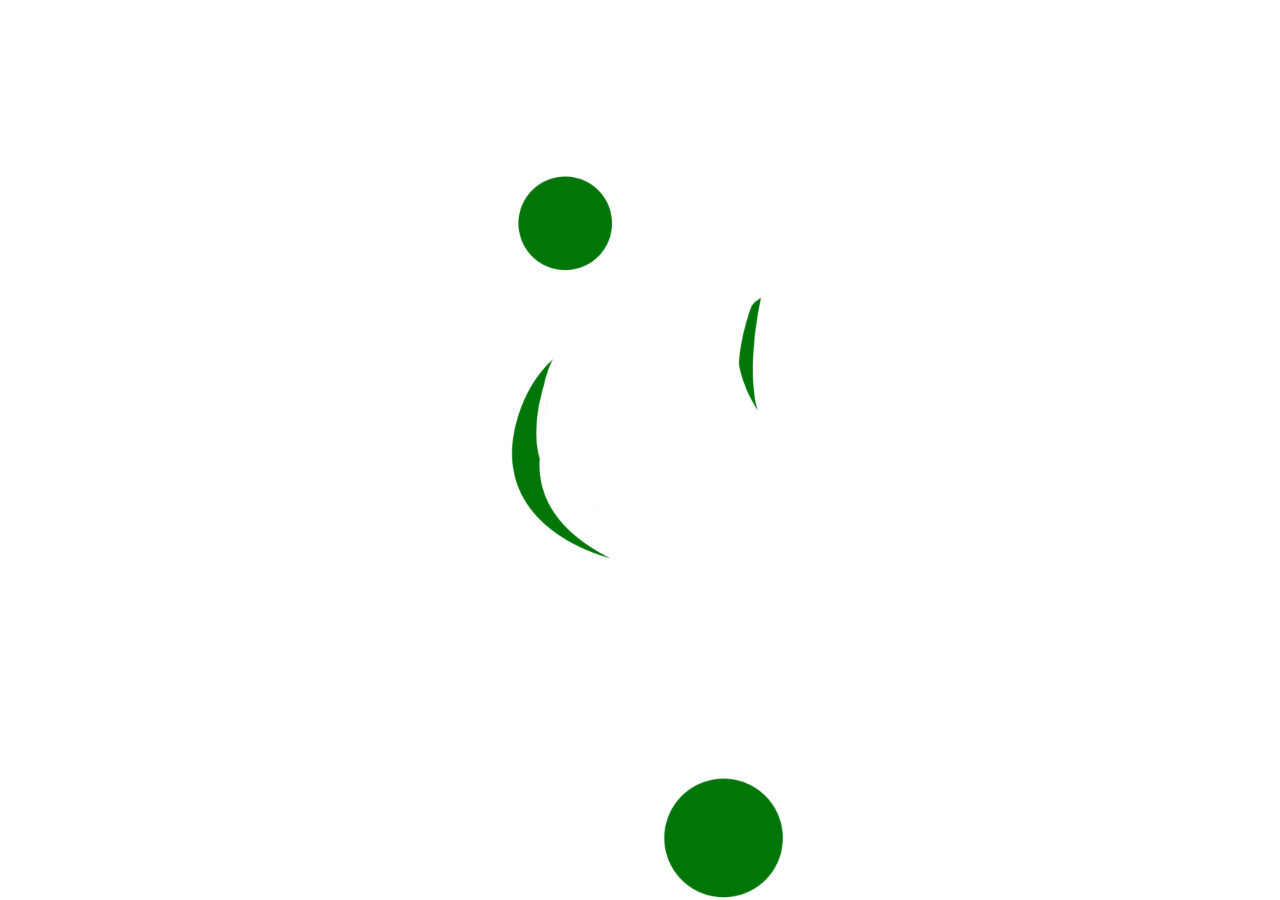
<file: test.html>
<!DOCTYPE html>
<html>
<head>
    <title>GIF动画播放</title>
    <meta charset="UTF-8">
    <meta content="width=device-width, initial-scale=1.0, maximum-scale=1.0, user-scalable=no" name="viewport">
    <meta content="width=device-width, initial-scale=1" name="viewport">
    <style>
        body {
            margin: 0;
            padding: 0;
        }

        .gif-container {
            display: flex;
            justify-content: center;
            align-items: center;
            height: 100vh;
            background-image: url('res/img/SHIO.gif');
            background-size: contain;
            background-repeat: no-repeat;
            background-position: center;
        }

        .login-popup {
            align-items: center;
            border-radius: 20px;
            border: 2px solid #ddd;
            box-shadow: 0 0 20px rgba(0,0,0,0.2);
            position: absolute;
            top: 50%;
            left: 50%;
            transform: translate(-50%, -50%);
            width: 60%;
            max-width: 500px;
            background-color: rgba(255, 255, 255, 0.3);
            padding: 15px;
            backdrop-filter: blur(10px);
            text-align: center;
            display: none; /* 初始隐藏登录框 */
        }
    </style>
</head>
<body>
<div class="gif-container">
    <div class="login-popup">
        <h3>登录框</h3>
        <input type="text" placeholder="用户名"><br>
        <input type="password" placeholder="密码"><br>
        <button onclick="login()">登录</button>
    </div>
</div>

<script>
    function login() {
        location.replace("opreation.html");
    }

    var gifContainer = document.querySelector('.gif-container');
    var loginPopup = document.querySelector('.login-popup');

    gifContainer.addEventListener('animationend', function() {
        // 动画播放完成后显示登录框
        loginPopup.style.display = 'flex';
    });
</script>
</body>
</html>
</file>
<file: css/Tieba.css>
.Title{
    text-align: center;
    align-content: center;
}

.container {
    position: relative;
    display: inline-block;
    border-radius: 10px;
}

.container::before {
    content: "";
    border-radius: 10px;
    position: absolute;
    top: 0;
    left: 0;
    width: 100%;
    height: 100%;
}

.container img {
    display: block;
    width: 100%;
    height: auto;
}

.container .overlay {
    position: absolute;
    top: 50%;
    left: 50%;
    transform: translate(-50%, -50%);
    color: #fff;
    font-size: 24px;
    font-weight: bold;
    text-align: center;
}

.post {
    display: flex;
    align-items: center;
    margin-bottom: 5px;
    border-bottom: 1px solid black;
}

.post .avatar {

    margin-top: -80px;
    width: 50px;
    height: 50px;
    border-radius: 50%;
    margin-right: 20px;
}

.post .post-details {
    display: flex;
    flex-direction: column;
}

.post .name {
    margin-top: 20px;
    font-weight: bold;
}

.post .time {
    font-size: 12px;
    color: blue;
}

.post .content {
    border-radius: 10px;
    text-align: left;
    padding: 5px;
    margin-top: 10px;
}

.post .actions {
    display: flex;
    align-items: center;
    margin-top: 10px;
}

.post .action-item {
    margin-right: 20px;
}

.comments {
    margin-top: 10px;
}

.comments .comment {
    display: flex;
    align-items: center;
    margin-bottom: 5px;
    font-size: 12px;
}

.comments .comment .comment-avatar {
    width: 30px;
    height: 30px;
    border-radius: 50%;
    margin-right: 5px;
}

.comments .comment .comment-name {
    font-weight: bold;
}

.comments .comment .comment-content {
    margin-left: 5px;
}
.card {
    background-color: #d1d5db;
    text-align: center;
    background-color: #fff;
    border-radius: 10px;
    box-shadow: 0px 2px 4px rgba(0, 0, 0, 0.1);
    flex-basis: 100%;
    margin-bottom: 10px;
    padding: 10px;
    box-sizing: border-box;

}
.NameAndImg {
    display: flex;


}

.card-a {
    flex: 1;
    width: 20%;
    background-color: lightseagreen;
    display: flex;
    flex-direction: row;
    border-radius: 10px;
    padding-left: 5px;
    padding-right: 5px;
    margin: 2px;
    border: 2px solid #ddd;
    text-align: center;
}

.card-v {
    height: 60px;
    text-align: center;
    display: flex;
    align-items: center;
    justify-content: center;
    padding: 5px;

}

  .model{
      background-color: whitesmoke;
      align-items: center;
      box-shadow: 0px 2px 4px rgba(0, 0, 0, 0.1);
      display: flex;
      flex-direction: column;
      border: 1px solid #ccc;
      border-radius: 10px;
      padding: 5px;
      margin: 10px;
  }

  a{
      margin-left: 10px;
      color: white;
      text-decoration: none;
      text-align: left;
  }

.modelNew{
    background-color: whitesmoke;
    align-items: center;
    box-shadow: 0px 2px 4px rgba(0, 0, 0, 0.1);
    flex-direction: column;
    border: 1px solid #ccc;
    border-radius: 18px;
    padding: 5px;
    margin: 5px;
}

.comment-input {
    font-weight: bold;
    margin-top: 10px;

}

.comment-input .add-button {
    position: relative;
    width: 50px;
    height: 50px;
    background-color: #00aced;
    border-radius: 50%;
    display: flex;
    align-items: center;
    justify-content: center;
    color: #fff;
    cursor: pointer;
    transition: transform 0.3s;
}

.comment-input .add-button:hover {
    transform: scale(1.1);
}

.comment-input .comment-box {
    align-content: center;
    position: absolute;
    top: 60%;
    left: 20px;
    width: 60%;
    background-color: #fff;
    border-radius: 8px;
    box-shadow: 0 2px 4px rgba(0, 0, 0, 0.2);
    padding: 10px;
    display: none;
}

.comment-input .comment-box textarea {
    width: 95%;
    height: 50%;
    resize: none;
    border-radius: 4px;
    border: 1px solid #ccc;
    padding: 5px;
    margin-bottom: 10px;
}

.comment-input .comment-box .submit-button {
    background-color: #00aced;
    color: #fff;
    border: none;
    padding: 5px 10px;
    cursor: pointer;
    align-content: center;
}

.comment-input .comment-box .submit-button:hover {
    background-color: #0084bd;
}

.actions {
    display: flex;
    align-items: center;
    margin-top: 10px;
}

.action-item {
    margin-right: 10px;
}
.post .action-item {
    cursor: pointer;
    transition: color 0.3s;
}

.post .action-item.like-icon::before {
    content: "\2764";
}

.post .action-item.shared-icon {
    font-size: 20px;
    color: gray;
}

.post .action-item.liked {
    color: red;
}

.post .action-item.shared {
    color: gold;
}

.floating-button {
    position: fixed;
    bottom: 100px;
    right: 30px;
    width: 60px;
    height: 60px;
    border-radius: 50%;
    background-color: #ff5a5f;
    cursor: pointer;
    z-index: 9999;
    box-shadow: 0px 2px 5px rgba(0, 0, 0, 0.25);
}

.floating-button:hover {
    background-color: #e53935;
}

.floating-button-icon {
    position: absolute;
    top: 50%;
    left: 50%;
    transform: translate(-50%, -50%);
    width: 30px;
    height: 30px;
}

.floating-button-cross {
    position: relative;
    width: 100%;
    height: 2px;
    background-color: white;
}

.floating-button-cross::before,
.floating-button-cross::after {
    content: "";
    position: absolute;
    top: 50%;
    left: 0;
    width: 100%;
    height: 2px;
    background-color: white;
}

.floating-button-cross::before {
    transform: rotate(45deg);
}

.floating-button-cross::after {
    transform: rotate(-45deg);
}

.message-box {
    display: none;
    position: fixed;
    bottom: 100px;
    right: 30px;
    width: 300px;
    height: 200px;
    background-color: white;
    border-radius: 5px;
    box-shadow: 0px 2px 5px rgba(0, 0, 0, 0.25);
}

.message-box form {
    display: flex;
    flex-direction: column;
    height: 100%;
    padding: 20px;
}

.message-box textarea {
    flex-grow: 1;
    resize: none;
    margin-bottom: 50px;
}

.message-box button {
    align-self: flex-end;
}

.imgShow{
    width: 50%;
    height: auto;
}
</file>
